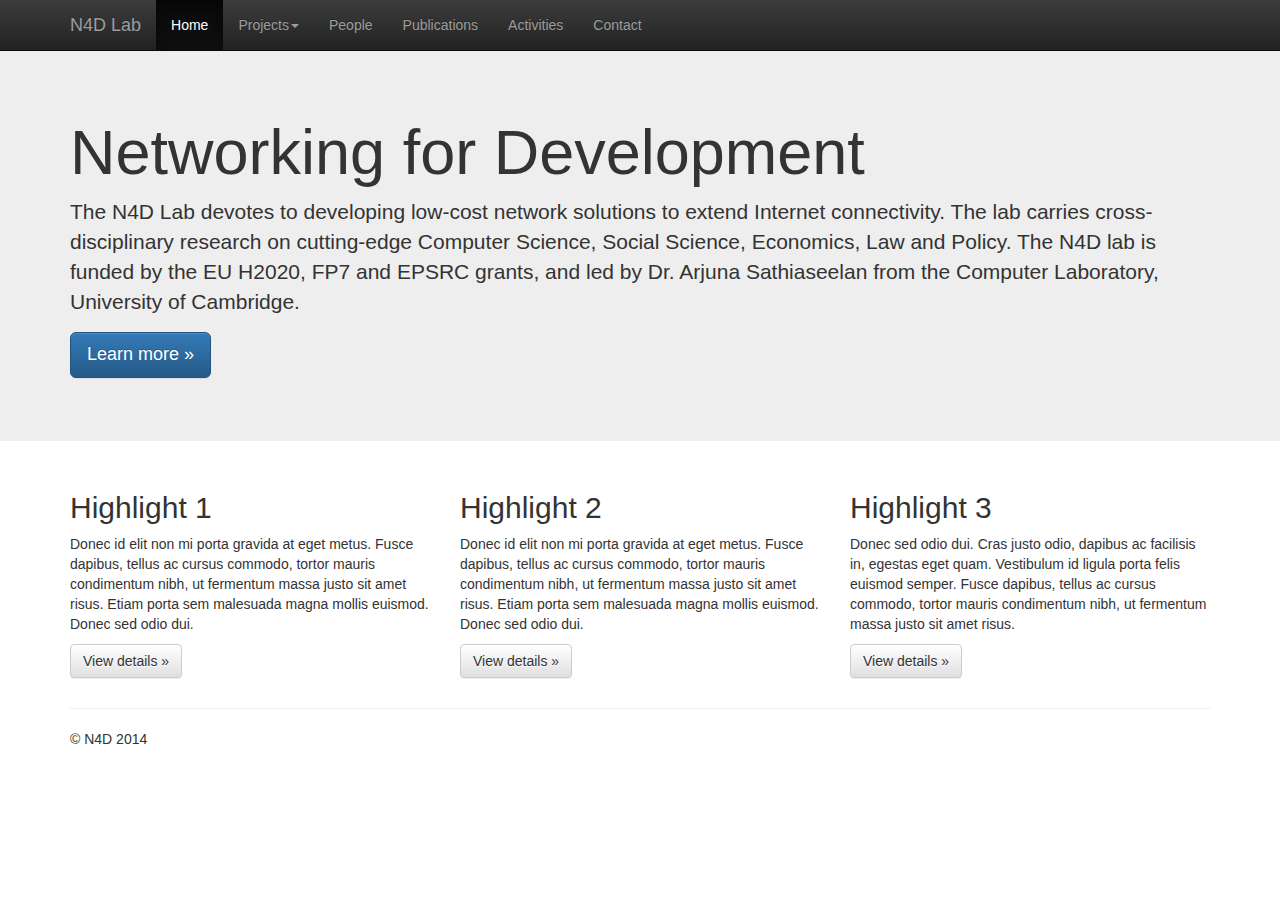
<file: index.html>
<!DOCTYPE html>
<!--[if lt IE 7]>      <html class="no-js lt-ie9 lt-ie8 lt-ie7"> <![endif]-->
<!--[if IE 7]>         <html class="no-js lt-ie9 lt-ie8"> <![endif]-->
<!--[if IE 8]>         <html class="no-js lt-ie9"> <![endif]-->
<!--[if gt IE 8]><!--> <html class="no-js"> <!--<![endif]-->
    <head>
        <meta charset="utf-8">
        <meta http-equiv="X-UA-Compatible" content="IE=edge,chrome=1">
        <title>N4D Lab</title>
        <meta name="description" content="">
        <meta name="viewport" content="width=device-width, initial-scale=1">

        <link rel="stylesheet" href="css/bootstrap.min.css">
        <style>
            body {
                padding-top: 50px;
                padding-bottom: 20px;
            }
        </style>
        <link rel="stylesheet" href="css/bootstrap-theme.min.css">
        <link rel="stylesheet" href="css/main.css">

        <script src="js/vendor/modernizr-2.6.2-respond-1.1.0.min.js"></script>
    </head>
    <body>
        <!--[if lt IE 7]>
            <p class="browsehappy">You are using an <strong>outdated</strong> browser. Please <a href="http://browsehappy.com/">upgrade your browser</a> to improve your experience.</p>
        <![endif]-->
    <nav class="navbar navbar-inverse navbar-fixed-top" role="navigation">
      <div class="container">
        <div class="navbar-header">
          <button type="button" class="navbar-toggle collapsed" data-toggle="collapse" data-target="#navbar" aria-expanded="false" aria-controls="navbar">
            <span class="sr-only">Toggle navigation</span>
            <span class="icon-bar"></span>
            <span class="icon-bar"></span>
            <span class="icon-bar"></span>
          </button>
          <a class="navbar-brand" href="index.html">N4D Lab</a>
        </div>

	<div id="navbar" class="navbar-collapse collapse">
          <ul class="nav navbar-nav">
            <li class="active"><a href="index.html">Home</a></li>
            <li class="dropdown">
              <a href="#" class="dropdown-toggle" data-toggle="dropdown" role="button" aria-expanded="false">Projects<span class="caret"></span></a>
              <ul class="dropdown-menu" role="menu">
                <li><a href="#">RIFE/UMobile (EU H2020)</a></li>
                <li><a href="#">COSMOS (EU FP7)</a></li>
		<li class="divider"></li>
		<li class="dropdown-header">Past Projects</li>
                <li><a href="http://publicaccesswifi.org/">PAWS: Public Access WiFi Service</a></li>
                <li><a href="http://www.cl.cam.ac.uk/~as2330/lcd/projects.html">New Satellite Access Methods</a></li>
              </ul>
            <li><a href="people.html">People</a></li>
            <li><a href="publications.html">Publications</a></li>
            <li><a href="">Activities</a></li>
            <li><a href="">Contact</a></li>
          </ul>
        </div><!--/.nav-collapse -->

      </div>
    </nav>

    <!-- Main jumbotron for a primary marketing message or call to action -->
    <div class="jumbotron">
      <div class="container">
        <h1>Networking for Development</h1>
        <p>The N4D Lab devotes to developing low-cost network solutions to extend Internet connectivity. The lab carries cross-disciplinary research on cutting-edge Computer Science, Social Science, Economics, Law and Policy. The N4D lab is funded by the EU H2020, FP7 and EPSRC grants, and led by Dr. Arjuna Sathiaseelan from the Computer Laboratory, University of Cambridge.</p>
        <p><a class="btn btn-primary btn-lg" href="about.html" role="button">Learn more &raquo;</a></p>
      </div>
    </div>

    <div class="container">
      <!-- Example row of columns -->
      <div class="row">
        <div class="col-md-4">
          <h2>Highlight 1</h2>
          <p>Donec id elit non mi porta gravida at eget metus. Fusce dapibus, tellus ac cursus commodo, tortor mauris condimentum nibh, ut fermentum massa justo sit amet risus. Etiam porta sem malesuada magna mollis euismod. Donec sed odio dui. </p>
          <p><a class="btn btn-default" href="#" role="button">View details &raquo;</a></p>
        </div>
        <div class="col-md-4">
          <h2>Highlight 2</h2>
          <p>Donec id elit non mi porta gravida at eget metus. Fusce dapibus, tellus ac cursus commodo, tortor mauris condimentum nibh, ut fermentum massa justo sit amet risus. Etiam porta sem malesuada magna mollis euismod. Donec sed odio dui. </p>
          <p><a class="btn btn-default" href="#" role="button">View details &raquo;</a></p>
       </div>
        <div class="col-md-4">
          <h2>Highlight 3</h2>
          <p>Donec sed odio dui. Cras justo odio, dapibus ac facilisis in, egestas eget quam. Vestibulum id ligula porta felis euismod semper. Fusce dapibus, tellus ac cursus commodo, tortor mauris condimentum nibh, ut fermentum massa justo sit amet risus.</p>
          <p><a class="btn btn-default" href="#" role="button">View details &raquo;</a></p>
        </div>
      </div>

      <hr>

      <footer>
        <p>&copy; N4D 2014</p>
      </footer>
    </div> <!-- /container -->        <script src="//ajax.googleapis.com/ajax/libs/jquery/1.11.1/jquery.min.js"></script>
        <script>window.jQuery || document.write('<script src="js/vendor/jquery-1.11.1.min.js"><\/script>')</script>

        <script src="js/vendor/bootstrap.min.js"></script>

        <script src="js/main.js"></script>

        <!-- Google Analytics: change UA-XXXXX-X to be your site's ID. -->
        <script>
            (function(b,o,i,l,e,r){b.GoogleAnalyticsObject=l;b[l]||(b[l]=
            function(){(b[l].q=b[l].q||[]).push(arguments)});b[l].l=+new Date;
            e=o.createElement(i);r=o.getElementsByTagName(i)[0];
            e.src='//www.google-analytics.com/analytics.js';
            r.parentNode.insertBefore(e,r)}(window,document,'script','ga'));
            ga('create','UA-XXXXX-X');ga('send','pageview');
        </script>
    </body>
</html>
</file>
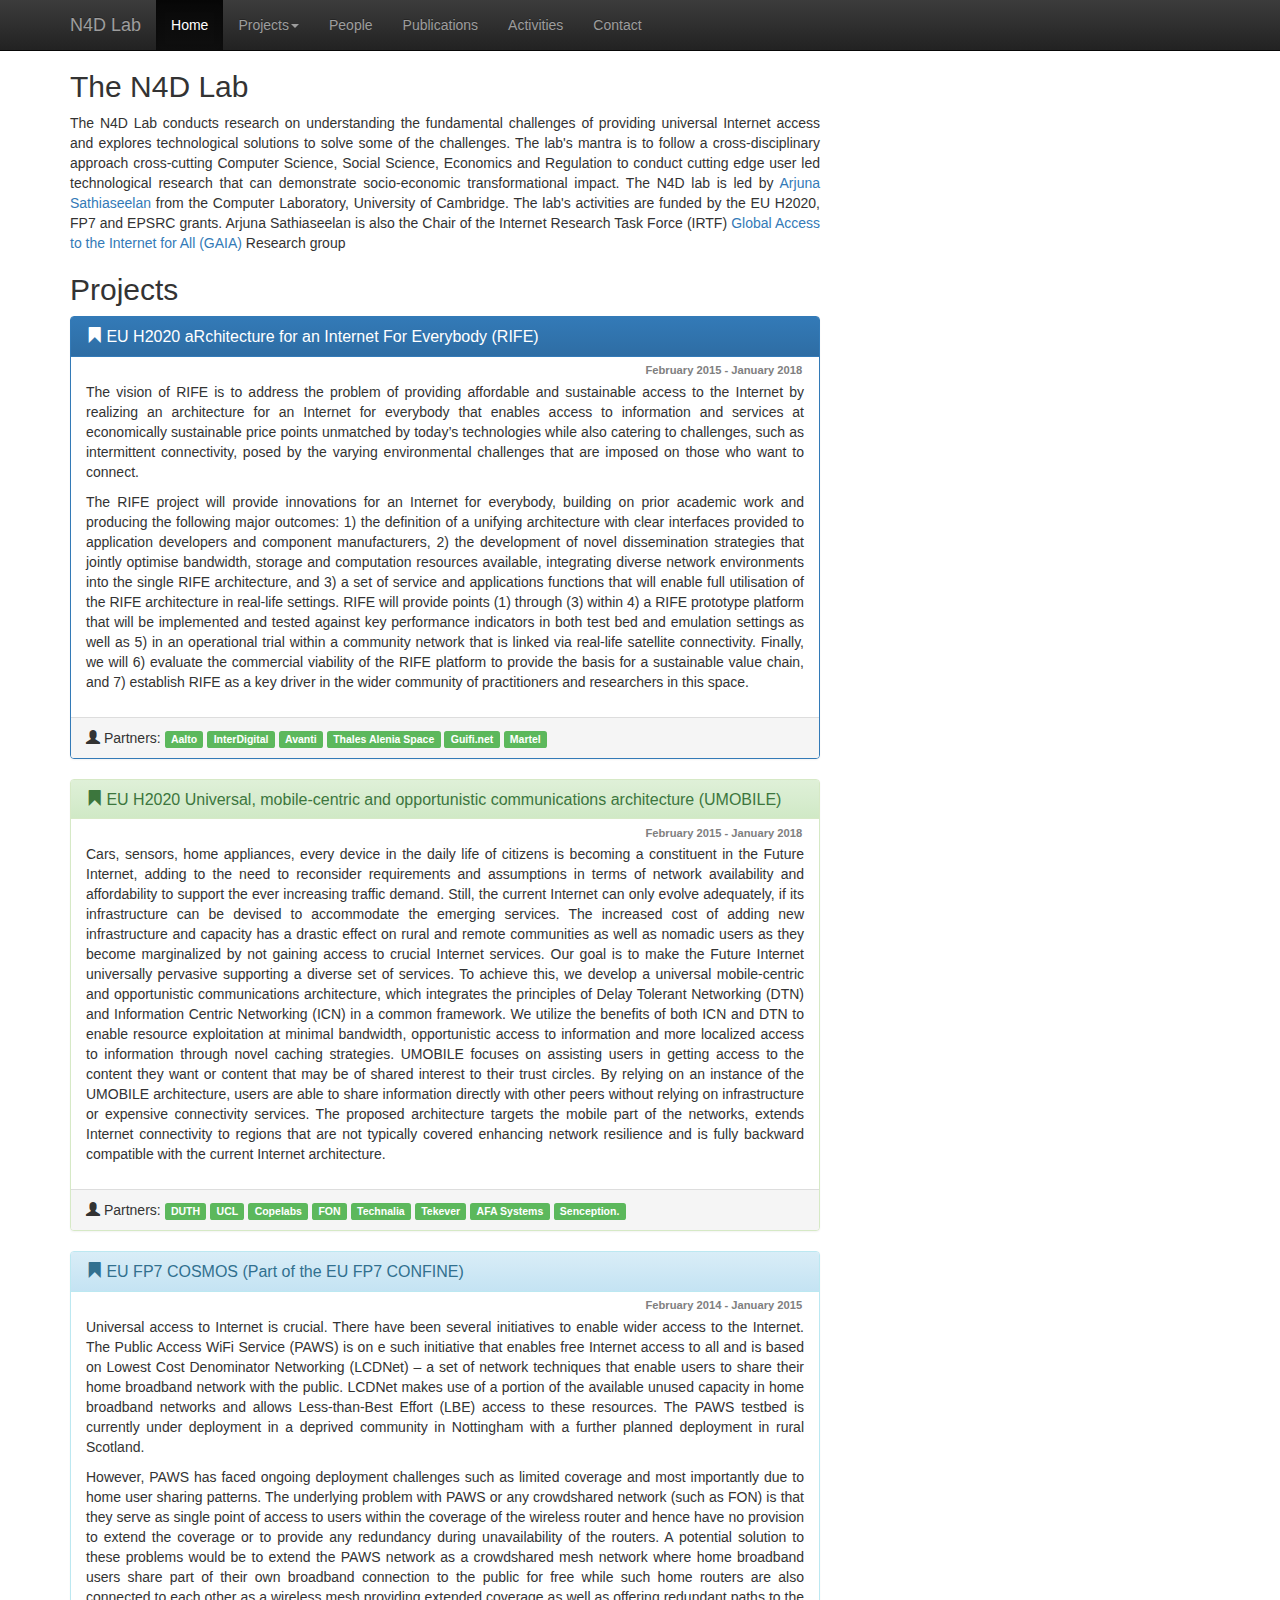
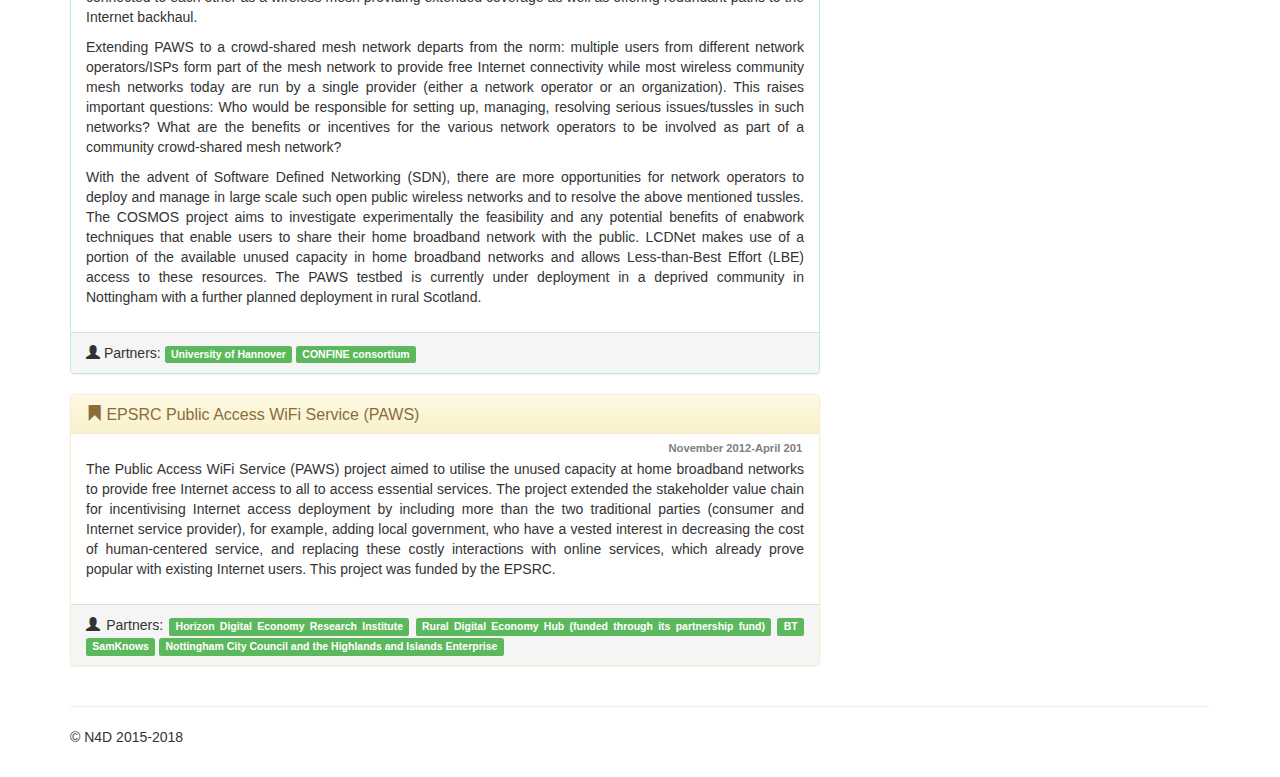
<file: about.html>
<!DOCTYPE html>
<!--[if lt IE 7]>      <html class="no-js lt-ie9 lt-ie8 lt-ie7"> <![endif]-->
<!--[if IE 7]>         <html class="no-js lt-ie9 lt-ie8"> <![endif]-->
<!--[if IE 8]>         <html class="no-js lt-ie9"> <![endif]-->
<!--[if gt IE 8]><!--> <html class="no-js"> <!--<![endif]-->
    <head>
        <meta charset="utf-8">
        <meta http-equiv="X-UA-Compatible" content="IE=edge,chrome=1">
        <title>About N4D</title>
        <meta name="description" content="">
        <meta name="viewport" content="width=device-width, initial-scale=1">

        <link rel="stylesheet" href="css/bootstrap.min.css">
        <style>
            body {
                padding-top: 50px;
                padding-bottom: 20px;
            }
        </style>
        <link rel="stylesheet" href="css/bootstrap-theme.min.css">
        <link rel="stylesheet" href="css/main.css">
	<link rel="stylesheet" href="css/docs.min.css">

        <script src="js/vendor/modernizr-2.6.2-respond-1.1.0.min.js"></script>
    </head>
    <body>
        <!--[if lt IE 7]>
            <p class="browsehappy">You are using an <strong>outdated</strong> browser. Please <a href="http://browsehappy.com/">upgrade your browser</a> to improve your experience.</p>
        <![endif]-->
    <nav class="navbar navbar-inverse navbar-fixed-top" role="navigation">
      <div class="container">
        <div class="navbar-header">
          <button type="button" class="navbar-toggle collapsed" data-toggle="collapse" data-target="#navbar" aria-expanded="false" aria-controls="navbar">
            <span class="sr-only">Toggle navigation</span>
            <span class="icon-bar"></span>
            <span class="icon-bar"></span>
            <span class="icon-bar"></span>
          </button>
          <a class="navbar-brand" href="index.html">N4D Lab</a>
        </div>

	<div id="navbar" class="navbar-collapse collapse">
          <ul class="nav navbar-nav">
            <li class="active"><a href="index.html">Home</a></li>
            <li class="dropdown">
              <a href="#" class="dropdown-toggle" data-toggle="dropdown" role="button" aria-expanded="false">Projects<span class="caret"></span></a>
              <ul class="dropdown-menu" role="menu">
                <li><a href="http://rife-project.eu/">EU H2020 RIFE</a></li>
                <li><a href="#">EU H2020 UMobile</a></li>
                <li><a href="http://wiki.confine-project.eu/experiments:opencall2#crowd-shared_mesh_network_for_universal_internet_service_cosmos_ucam_luh">EU FP7 COSMOS</a></li>
		<li class="divider"></li>
		<li class="dropdown-header">Past Projects</li>
                <li><a href="http://publicaccesswifi.org/">EPSRC Public Access WiFi Service (PAWS)</a></li>
              </ul>
            <li><a href="people.html">People</a></li>
            <li><a href="publications.html">Publications</a></li>
            <li><a href="activities.html">Activities</a></li>
            <li><a href="contact.html">Contact</a></li>
          </ul>
        </div><!--/.nav-collapse -->


      </div>
    </nav>

    <div class="container" align="justify">
      <!-- Example row of columns -->
      <div class="row">
        <div class="col-sm-8 blog-main">

          <div class="blog-post">
            <h2 class="blog-post-title">The N4D Lab</h2>
	    <p>The N4D Lab conducts research on understanding the fundamental challenges of providing universal Internet access and explores technological solutions to solve some of the challenges. The lab's mantra is to follow a cross-disciplinary approach cross-cutting Computer Science, Social Science, Economics and Regulation to conduct cutting edge user led technological research that can demonstrate socio-economic transformational impact. The N4D lab is led by <a href ="http://www.cl.cam.ac.uk/~as2330">Arjuna Sathiaseelan</a> from the Computer Laboratory, University of Cambridge. The lab's activities are funded by the EU H2020, FP7 and EPSRC grants. Arjuna Sathiaseelan is also the Chair of the Internet Research Task Force (IRTF) <a href="https://irtf.org/gaia">Global Access to the Internet for All (GAIA)</a> Research group</p>
	  </div><!-- /.blog-post -->


	  <h2>Projects</h2>

	  <div class="panel panel-primary">
	    <div class="panel-heading">
              <h3 class="panel-title">
		<span class="glyphicon glyphicon-bookmark" aria-hidden="true"></span>
		EU H2020 aRchitecture for an Internet For Everybody (RIFE)
	      </h3>
	    </div>
	    <p><span class="panel-date2">February 2015 - January 2018</span></p>
	    <div class="panel-body">
              <p> The vision of RIFE is to address the problem of providing affordable and sustainable access to the Internet by realizing an architecture for an Internet for everybody that enables access to information and services at economically sustainable price points unmatched by today’s technologies while also catering to challenges, such as intermittent connectivity, posed by the varying environmental challenges that are imposed on those who want to connect. </p>
	      <p> The RIFE project will provide innovations for an Internet for everybody, building on prior academic work and producing the following major outcomes: 1) the definition of a unifying architecture with clear interfaces provided to application developers and component manufacturers, 2) the development of novel dissemination strategies that jointly optimise bandwidth, storage and computation resources available, integrating diverse network environments into the single RIFE architecture, and 3) a set of service and applications functions that will enable full utilisation of the RIFE architecture in real-life settings. RIFE will provide points (1) through (3) within 4) a RIFE prototype platform that will be implemented and tested against key performance indicators in both test bed and emulation settings as well as 5) in an operational trial within a community network that is linked via real-life satellite connectivity. Finally, we will 6) evaluate the commercial viability of the RIFE platform to provide the basis for a sustainable value chain, and 7) establish RIFE as a key driver in the wider community of practitioners and researchers in this space. </p>  
	    </div>
	    <div class="panel-footer">
	      <span class="glyphicon glyphicon-user" aria-hidden="true"></span> Partners: <span class="label label-success">Aalto</span> <span class="label label-success">InterDigital</span> <span class="label label-success">Avanti</span> <span class="label label-success">Thales Alenia Space</span> <span class="label label-success">Guifi.net</span> <span class="label label-success">Martel</span>
	    </div>
	  </div>



	  <div class="panel panel-success">
	    <div class="panel-heading">
              <h3 class="panel-title">
		<span class="glyphicon glyphicon-bookmark" aria-hidden="true"></span>
		EU H2020 Universal, mobile-centric and opportunistic communications architecture (UMOBILE)
	      </h3>
	    </div>
	    <p><span class="panel-date2">February 2015 - January 2018</span></p>
	    <div class="panel-body">
	      <p>Cars, sensors, home appliances, every device in the daily life of citizens is becoming a constituent in the Future Internet, adding to the need to reconsider requirements and assumptions in terms of network availability and affordability to support the ever increasing traffic demand. Still, the current Internet can only evolve adequately, if its infrastructure can be devised to accommodate the emerging services. The increased cost of adding new infrastructure and capacity has a drastic effect on rural and remote communities as well as nomadic users as they become marginalized by not gaining access to crucial Internet services. Our goal is to make the Future Internet universally pervasive supporting a diverse set of services. To achieve this, we develop a universal mobile-centric and opportunistic communications architecture, which integrates the principles of Delay Tolerant Networking (DTN) and Information Centric Networking (ICN) in a common framework. We utilize the benefits of both ICN and DTN to enable resource exploitation at minimal bandwidth, opportunistic access to information and more localized access to information through novel caching strategies. UMOBILE focuses on assisting users in getting access to the content they want or content that may be of shared interest to their trust circles. By relying on an instance of the UMOBILE architecture, users are able to share information directly with other peers without relying on infrastructure or expensive connectivity services. The proposed architecture targets the mobile part of the networks, extends Internet connectivity to regions that are not typically covered enhancing network resilience and is fully backward compatible with the current Internet architecture.</p>
	    </div>
	    <div class="panel-footer">
	      <span class="glyphicon glyphicon-user" aria-hidden="true"></span> Partners: <span class="label label-success">DUTH</span> <span class="label label-success">UCL</span> <span class="label label-success">Copelabs</span> <span class="label label-success">FON</span> <span class="label label-success">Technalia</span> <span class="label label-success">Tekever</span> <span class="label label-success">AFA Systems</span> <span class="label label-success">Senception.</span>
	    </div>
	  </div>



	  <div class="panel panel-info">
	    <div class="panel-heading">
              <h3 class="panel-title">
		<span class="glyphicon glyphicon-bookmark" aria-hidden="true"></span>
		EU FP7 COSMOS (Part of the EU FP7 CONFINE)
	      </h3>
	    </div>
	    <p><span class="panel-date2">February 2014 - January 2015</span></p>
	    <div class="panel-body">
	      <p>Universal access to Internet is crucial. There have been several initiatives to enable wider access to the Internet. The Public Access WiFi Service (PAWS) is on e such initiative that enables free Internet access to all and is based on Lowest Cost Denominator Networking (LCDNet) – a set of network techniques that enable users to share their home broadband network with the public. LCDNet makes use of a portion of the available unused capacity in home broadband networks and allows Less-than-Best Effort (LBE) access to these resources. The PAWS testbed is currently under deployment in a deprived community in Nottingham with a further planned deployment in rural Scotland.</p>
	      <p>However, PAWS has faced ongoing deployment challenges such as limited coverage and most importantly due to home user sharing patterns. The underlying problem with PAWS or any crowdshared network (such as FON) is that they serve as single point of access to users within the coverage of the wireless router and hence have no provision to extend the coverage or to provide any redundancy during unavailability of the routers. A potential solution to these problems would be to extend the PAWS network as a crowdshared mesh network where home broadband users share part of their own broadband connection to the public for free while such home routers are also connected to each other as a wireless mesh providing extended coverage as well as offering redundant paths to the Internet backhaul.</p>
	      <p>Extending PAWS to a crowd-shared mesh network departs from the norm: multiple users from different network operators/ISPs form part of the mesh network to provide free Internet connectivity while most wireless community mesh networks today are run by a single provider (either a network operator or an organization). This raises important questions: Who would be responsible for setting up, managing, resolving serious issues/tussles in such networks? What are the benefits or incentives for the various network operators to be involved as part of a community crowd-shared mesh network? </p>
	      <p>With the advent of Software Defined Networking (SDN), there are more opportunities for network operators to deploy and manage in large scale such open public wireless networks and to resolve the above mentioned tussles. The COSMOS project aims to investigate experimentally the feasibility and any potential benefits of enabwork techniques that enable users to share their home broadband network with the public. LCDNet makes use of a portion of the available unused capacity in home broadband networks and allows Less-than-Best Effort (LBE) access to these resources. The PAWS testbed is currently under deployment in a deprived community in Nottingham with a further planned deployment in rural Scotland.</p>
	    </div>
	    <div class="panel-footer">
	      <span class="glyphicon glyphicon-user" aria-hidden="true"></span> Partners: <span class="label label-success">University of Hannover</span> <span class="label label-success">CONFINE consortium</span>
	    </div>
	  </div>



	  <div class="panel panel-warning">
	    <div class="panel-heading">
              <h3 class="panel-title">
		<span class="glyphicon glyphicon-bookmark" aria-hidden="true"></span>
		EPSRC Public Access WiFi Service (PAWS)
	      </h3>
	    </div>
	    <p><span class="panel-date2">November 2012-April 201</span></p>
	    <div class="panel-body">
	      <p>The Public Access WiFi Service (PAWS) project aimed to utilise the unused capacity at home broadband networks to provide free Internet access to all to access essential services. The project extended the stakeholder value chain for incentivising Internet access deployment by including more than the two traditional parties (consumer and Internet service provider), for example, adding local government, who have a vested interest in decreasing the cost of human-centered service, and replacing these costly interactions with online services, which already prove popular with existing Internet users. This project was funded by the EPSRC.</p>
	    </div>
	    <div class="panel-footer">
	      <span class="glyphicon glyphicon-user" aria-hidden="true"></span> Partners: <span class="label label-success">Horizon Digital Economy Research Institute</span> <span class="label label-success">Rural Digital Economy Hub (funded through its partnership fund)</span> <span class="label label-success">BT</span> <span class="label label-success">SamKnows</span> <span class="label label-success">Nottingham City Council and the Highlands and Islands Enterprise</span> 
	    </div>
	  </div>


        </div><!-- /.blog-main -->

      </div><!-- /.row -->

      <hr>

      <footer>
        <p>&copy; N4D 2015-2018</p>
      </footer>
    </div> <!-- /container -->        <script src="//ajax.googleapis.com/ajax/libs/jquery/1.11.1/jquery.min.js"></script>
        <script>window.jQuery || document.write('<script src="js/vendor/jquery-1.11.1.min.js"><\/script>')</script>

        <script src="js/vendor/bootstrap.min.js"></script>

        <script src="js/main.js"></script>

        <!-- Google Analytics: change UA-XXXXX-X to be your site's ID. -->
        <script>
            (function(b,o,i,l,e,r){b.GoogleAnalyticsObject=l;b[l]||(b[l]=
            function(){(b[l].q=b[l].q||[]).push(arguments)});b[l].l=+new Date;
            e=o.createElement(i);r=o.getElementsByTagName(i)[0];
            e.src='//www.google-analytics.com/analytics.js';
            r.parentNode.insertBefore(e,r)}(window,document,'script','ga'));
            ga('create','UA-XXXXX-X');ga('send','pageview');
        </script>
    </body>
</html>
</file>
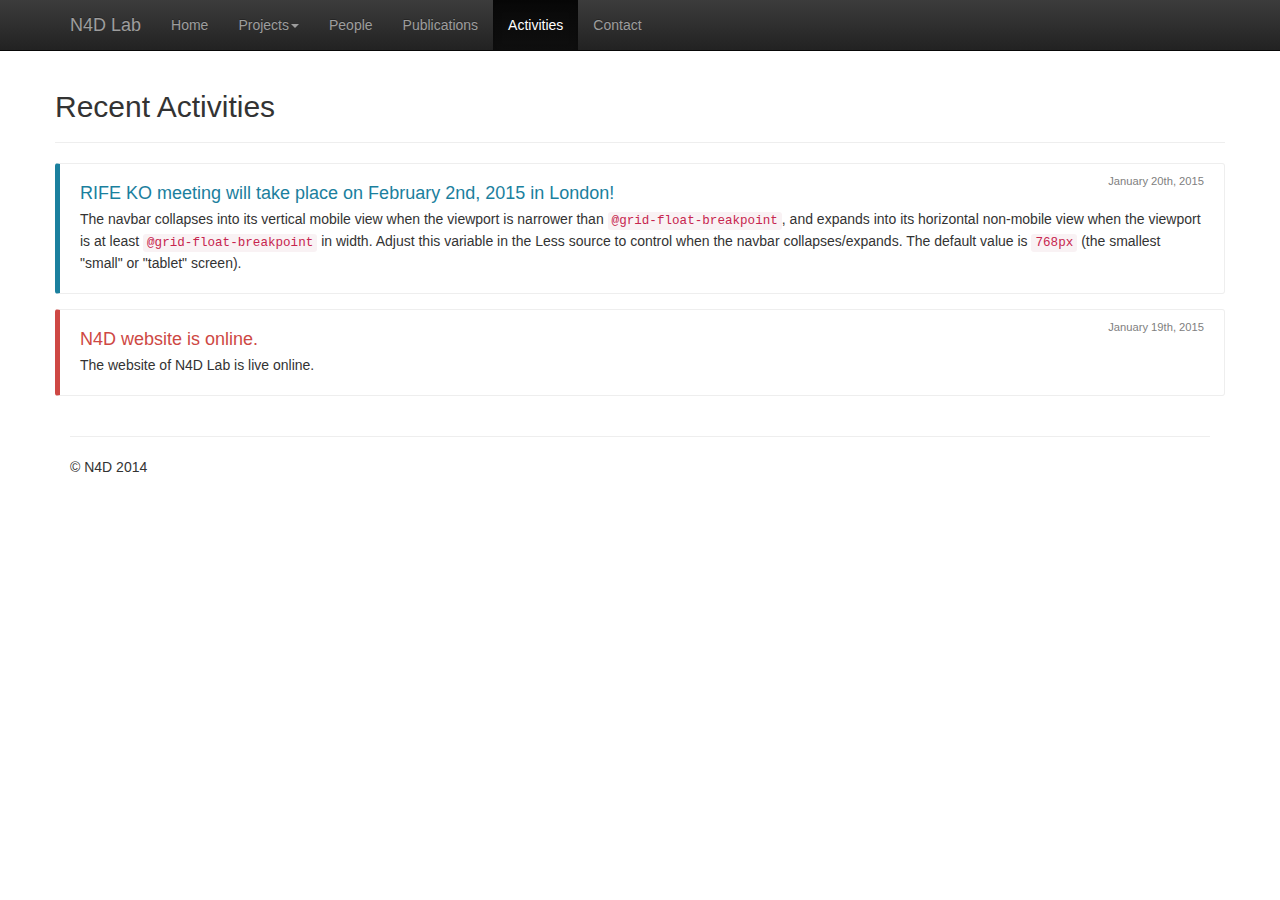
<file: activities.html>
<!DOCTYPE html>
<!--[if lt IE 7]>      <html class="no-js lt-ie9 lt-ie8 lt-ie7"> <![endif]-->
<!--[if IE 7]>         <html class="no-js lt-ie9 lt-ie8"> <![endif]-->
<!--[if IE 8]>         <html class="no-js lt-ie9"> <![endif]-->
<!--[if gt IE 8]><!--> <html class="no-js"> <!--<![endif]-->
    <head>
        <meta charset="utf-8">
        <meta http-equiv="X-UA-Compatible" content="IE=edge,chrome=1">
        <title>Activities</title>
        <meta name="description" content="">
        <meta name="viewport" content="width=device-width, initial-scale=1">

        <link rel="stylesheet" href="css/bootstrap.min.css">
        <style>
            body {
                padding-top: 50px;
                padding-bottom: 20px;
            }
        </style>
        <link rel="stylesheet" href="css/bootstrap-theme.min.css">
        <link rel="stylesheet" href="css/main.css">
	<link rel="stylesheet" href="css/docs.min.css">

        <script src="js/vendor/modernizr-2.6.2-respond-1.1.0.min.js"></script>
    </head>
    <body>
        <!--[if lt IE 7]>
            <p class="browsehappy">You are using an <strong>outdated</strong> browser. Please <a href="http://browsehappy.com/">upgrade your browser</a> to improve your experience.</p>
        <![endif]-->
    <nav class="navbar navbar-inverse navbar-fixed-top" role="navigation">
      <div class="container">
        <div class="navbar-header">
          <button type="button" class="navbar-toggle collapsed" data-toggle="collapse" data-target="#navbar" aria-expanded="false" aria-controls="navbar">
            <span class="sr-only">Toggle navigation</span>
            <span class="icon-bar"></span>
            <span class="icon-bar"></span>
            <span class="icon-bar"></span>
          </button>
          <a class="navbar-brand" href="index.html">N4D Lab</a>
        </div>

	<div id="navbar" class="navbar-collapse collapse">
          <ul class="nav navbar-nav">
            <li><a href="index.html">Home</a></li>
            <li class="dropdown">
              <a href="#" class="dropdown-toggle" data-toggle="dropdown" role="button" aria-expanded="false">Projects<span class="caret"></span></a>
              <ul class="dropdown-menu" role="menu">
                <li><a href="#">RIFE/UMobile (EU H2020)</a></li>
                <li><a href="#">COSMOS (EU FP7)</a></li>
		<li class="divider"></li>
		<li class="dropdown-header">Past Projects</li>
                <li><a href="http://publicaccesswifi.org/">PAWS: Public Access WiFi Service</a></li>
                <li><a href="http://www.cl.cam.ac.uk/~as2330/lcd/projects.html">New Satellite Access Methods</a></li>
              </ul>
            <li><a href="people.html">People</a></li>
            <li><a href="publications.html">Publications</a></li>
            <li class="active"><a href="">Activities</a></li>
            <li><a href="contact.html">Contact</a></li>
          </ul>
        </div><!--/.nav-collapse -->

      </div>
    </nav>

    <div class="container">
      <!-- Example row of columns -->
      <div class="row">


	<div class="page-header">
          <h2>Recent Activities</h2>
	</div>	

	<div class="bs-docs-section">

	  <div class="bs-callout bs-callout-info" id="callout-navbar-breakpoint">
	    <div class="panel-date">January 20th, 2015</div>
	    <h4>RIFE KO meeting will take place on February 2nd, 2015 in London!</h4>
	    <p>The navbar collapses into its vertical mobile view when the viewport is narrower than <code>@grid-float-breakpoint</code>, and expands into its horizontal non-mobile view when the viewport is at least <code>@grid-float-breakpoint</code> in width. Adjust this variable in the Less source to control when the navbar collapses/expands. The default value is <code>768px</code> (the smallest "small" or "tablet" screen).</p>
	  </div>


	  <div class="bs-callout bs-callout-danger" id="callout-navbar-breakpoint">
	    <div class="panel-date">January 19th, 2015</div>
	    <h4>N4D website is online.</h4>
	    <p>The website of N4D Lab is live online.</p>
	  </div>

	</div>
      </div><!-- /.row -->

      <hr>

      <footer>
        <p>&copy; N4D 2014</p>
      </footer>
    </div> <!-- /container -->        <script src="//ajax.googleapis.com/ajax/libs/jquery/1.11.1/jquery.min.js"></script>
        <script>window.jQuery || document.write('<script src="js/vendor/jquery-1.11.1.min.js"><\/script>')</script>

        <script src="js/vendor/bootstrap.min.js"></script>

        <script src="js/main.js"></script>

        <!-- Google Analytics: change UA-XXXXX-X to be your site's ID. -->
        <script>
            (function(b,o,i,l,e,r){b.GoogleAnalyticsObject=l;b[l]||(b[l]=
            function(){(b[l].q=b[l].q||[]).push(arguments)});b[l].l=+new Date;
            e=o.createElement(i);r=o.getElementsByTagName(i)[0];
            e.src='//www.google-analytics.com/analytics.js';
            r.parentNode.insertBefore(e,r)}(window,document,'script','ga'));
            ga('create','UA-XXXXX-X');ga('send','pageview');
        </script>
    </body>
</html>
</file>
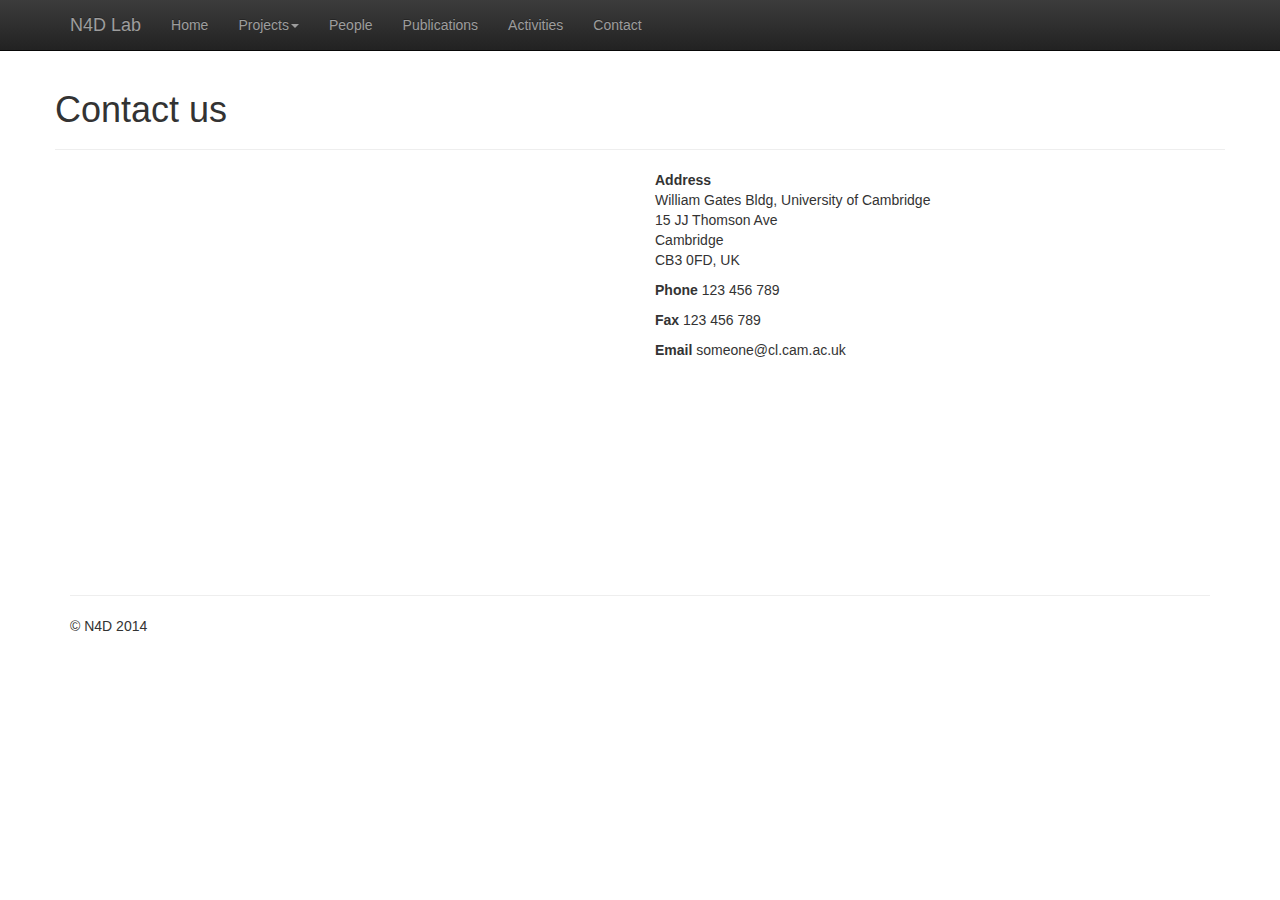
<file: contact.html>
<!DOCTYPE html>
<!--[if lt IE 7]>      <html class="no-js lt-ie9 lt-ie8 lt-ie7"> <![endif]-->
<!--[if IE 7]>         <html class="no-js lt-ie9 lt-ie8"> <![endif]-->
<!--[if IE 8]>         <html class="no-js lt-ie9"> <![endif]-->
<!--[if gt IE 8]><!--> <html class="no-js"> <!--<![endif]-->
    <head>
        <meta charset="utf-8">
        <meta http-equiv="X-UA-Compatible" content="IE=edge,chrome=1">
        <title>Contact us</title>
        <meta name="description" content="">
        <meta name="viewport" content="width=device-width, initial-scale=1">

        <link rel="stylesheet" href="css/bootstrap.min.css">
        <style>
            body {
                padding-top: 50px;
                padding-bottom: 20px;
            }
        </style>
        <link rel="stylesheet" href="css/bootstrap-theme.min.css">
        <link rel="stylesheet" href="css/main.css">
	<link rel="stylesheet" href="css/docs.min.css">

        <script src="js/vendor/modernizr-2.6.2-respond-1.1.0.min.js"></script>
    </head>
    <body>
        <!--[if lt IE 7]>
            <p class="browsehappy">You are using an <strong>outdated</strong> browser. Please <a href="http://browsehappy.com/">upgrade your browser</a> to improve your experience.</p>
        <![endif]-->
    <nav class="navbar navbar-inverse navbar-fixed-top" role="navigation">
      <div class="container">
        <div class="navbar-header">
          <button type="button" class="navbar-toggle collapsed" data-toggle="collapse" data-target="#navbar" aria-expanded="false" aria-controls="navbar">
            <span class="sr-only">Toggle navigation</span>
            <span class="icon-bar"></span>
            <span class="icon-bar"></span>
            <span class="icon-bar"></span>
          </button>
          <a class="navbar-brand" href="index.html">N4D Lab</a>
        </div>

	<div id="navbar" class="navbar-collapse collapse">
          <ul class="nav navbar-nav">
            <li><a href="index.html">Home</a></li>
            <li class="dropdown">
              <a href="#" class="dropdown-toggle" data-toggle="dropdown" role="button" aria-expanded="false">Projects<span class="caret"></span></a>
              <ul class="dropdown-menu" role="menu">
                <li><a href="#">RIFE/UMobile (EU H2020)</a></li>
                <li><a href="#">COSMOS (EU FP7)</a></li>
		<li class="divider"></li>
		<li class="dropdown-header">Past Projects</li>
                <li><a href="http://publicaccesswifi.org/">PAWS: Public Access WiFi Service</a></li>
                <li><a href="http://www.cl.cam.ac.uk/~as2330/lcd/projects.html">New Satellite Access Methods</a></li>
              </ul>
            <li><a href="people.html">People</a></li>
            <li><a href="publications.html">Publications</a></li>
            <li><a href="activities.html">Activities</a></li>
            <li><a href="">Contact</a></li>
          </ul>
        </div><!--/.nav-collapse -->

      </div>
    </nav>

    <div class="container">
      <!-- Example row of columns -->
      <div class="row">

      <div class="page-header">
        <h1>Contact us</h1>
      </div>


	<div class="col-xs-6">
	  <iframe src="https://www.google.com/maps/embed?pb=!1m14!1m8!1m3!1d2444.7884937045515!2d0.09173199999999997!3d52.21089099999999!3m2!1i1024!2i768!4f13.1!3m3!1m2!1s0x47d8774a3fdc414b%3A0xe98fb897497ce850!2sWilliam+Gates+Bldg%2C+University+of+Cambridge%2C+15+JJ+Thomson+Ave%2C+Cambridge+CB3+0FD%2C+UK!5e0!3m2!1sen!2sfi!4v1421884726085" width="500" height="400" frameborder="0" style="border:0"></iframe>
	</div>


	<div class="col-xs-6">
	  <div class="blog-post">

	    <p>
	      <b>Address</b> <br/>
	      William Gates Bldg, University of Cambridge<br/>
	      15 JJ Thomson Ave<br/>
	      Cambridge<br/>
	      CB3 0FD, UK<br/>
	    </p>

	    <p>
	      <b>Phone</b>
	      123 456 789
	    </p>

	    <p>
	      <b>Fax</b>
	      123 456 789
	    </p>

	    <p>
	      <b>Email</b>
	      someone@cl.cam.ac.uk
	    </p>

	  </div>
	</div>


      </div><!-- /.row -->

      <hr>

      <footer>
        <p>&copy; N4D 2014</p>
      </footer>
    </div> <!-- /container -->        <script src="//ajax.googleapis.com/ajax/libs/jquery/1.11.1/jquery.min.js"></script>
        <script>window.jQuery || document.write('<script src="js/vendor/jquery-1.11.1.min.js"><\/script>')</script>

        <script src="js/vendor/bootstrap.min.js"></script>

        <script src="js/main.js"></script>

        <!-- Google Analytics: change UA-XXXXX-X to be your site's ID. -->
        <script>
            (function(b,o,i,l,e,r){b.GoogleAnalyticsObject=l;b[l]||(b[l]=
            function(){(b[l].q=b[l].q||[]).push(arguments)});b[l].l=+new Date;
            e=o.createElement(i);r=o.getElementsByTagName(i)[0];
            e.src='//www.google-analytics.com/analytics.js';
            r.parentNode.insertBefore(e,r)}(window,document,'script','ga'));
            ga('create','UA-XXXXX-X');ga('send','pageview');
        </script>
    </body>
</html>
</file>
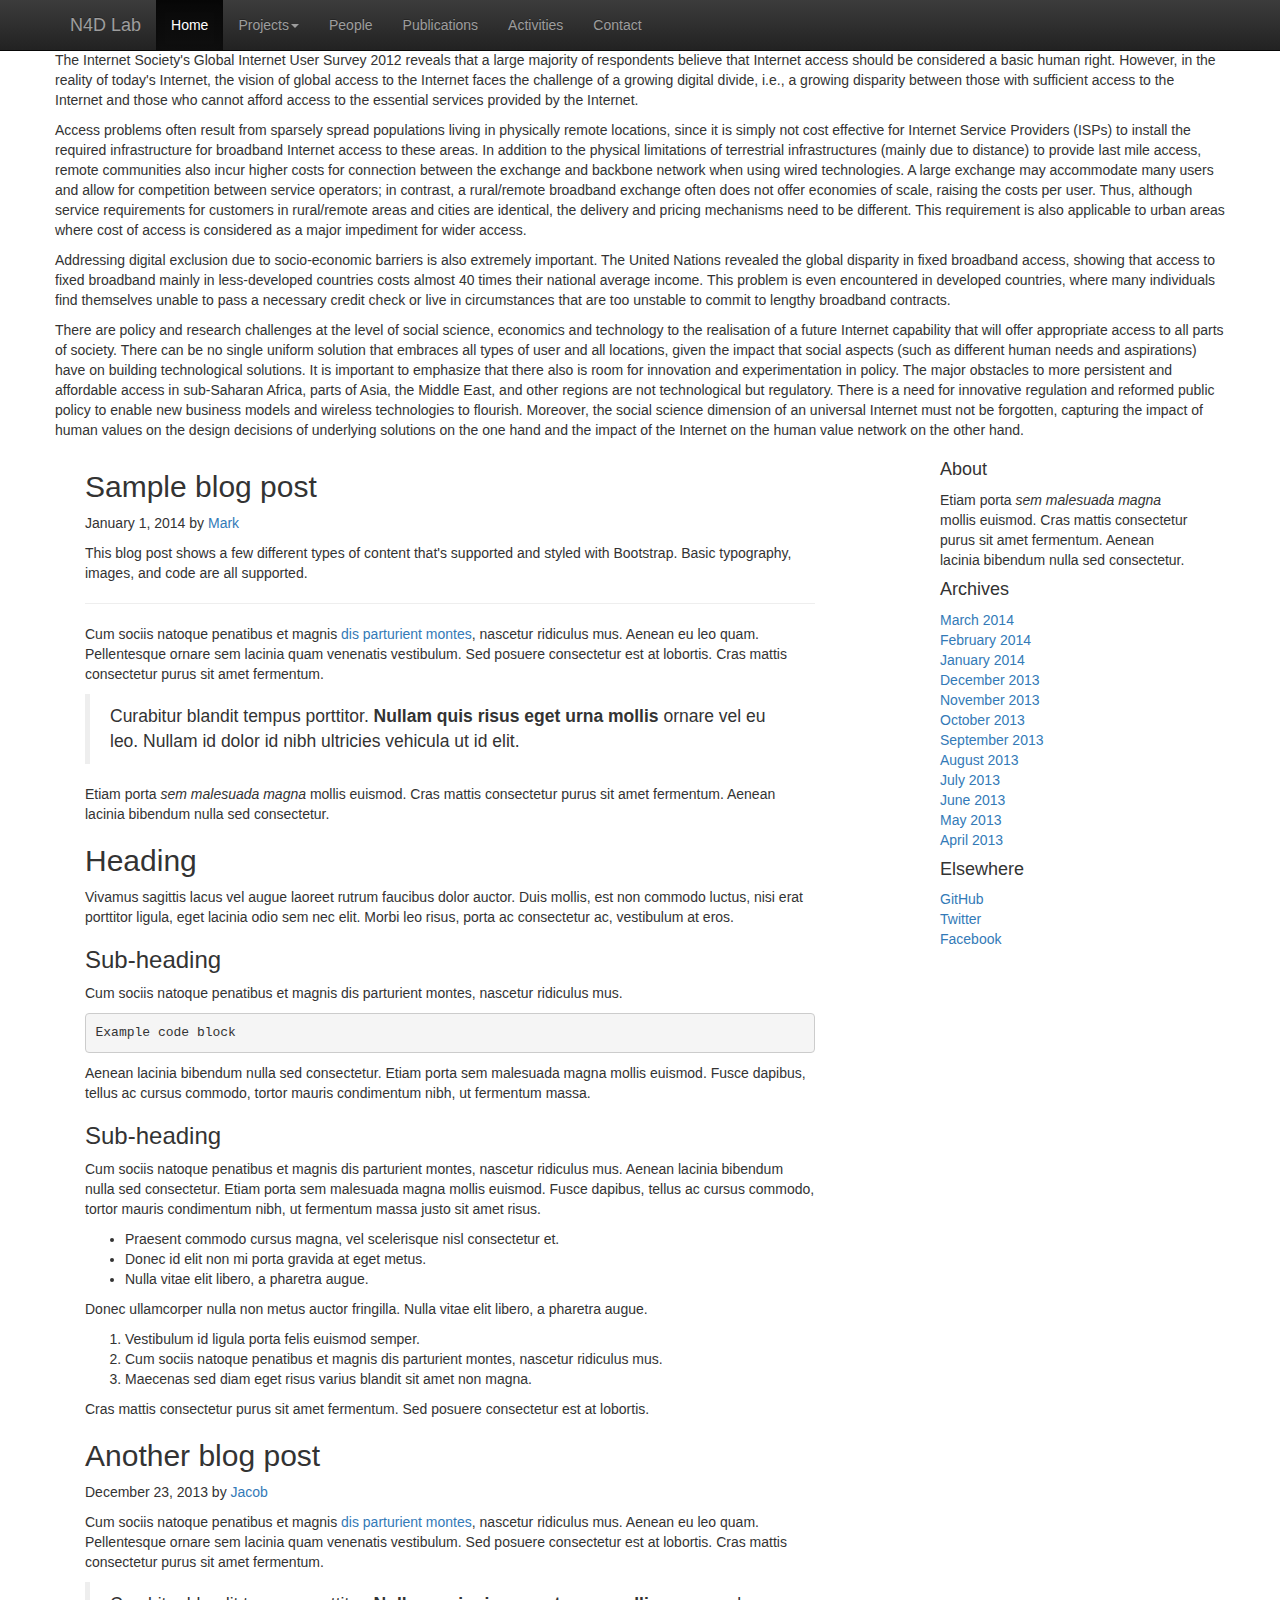
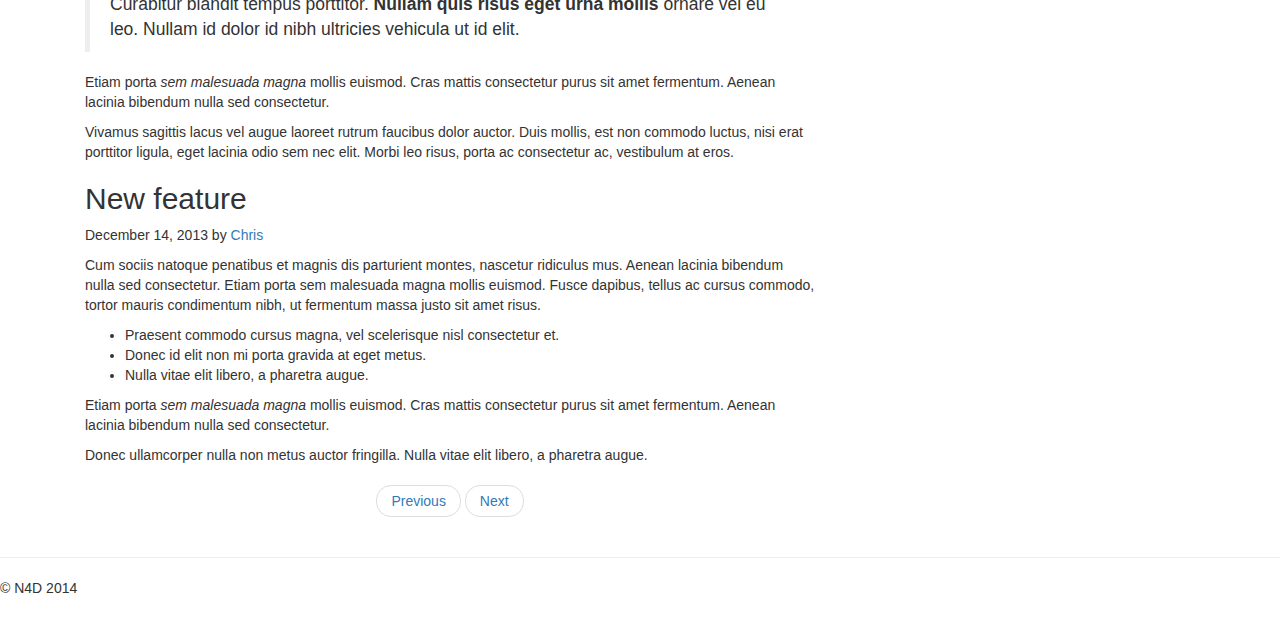
<file: example.html>
<!DOCTYPE html>
<!--[if lt IE 7]>      <html class="no-js lt-ie9 lt-ie8 lt-ie7"> <![endif]-->
<!--[if IE 7]>         <html class="no-js lt-ie9 lt-ie8"> <![endif]-->
<!--[if IE 8]>         <html class="no-js lt-ie9"> <![endif]-->
<!--[if gt IE 8]><!--> <html class="no-js"> <!--<![endif]-->
    <head>
        <meta charset="utf-8">
        <meta http-equiv="X-UA-Compatible" content="IE=edge,chrome=1">
        <title></title>
        <meta name="description" content="">
        <meta name="viewport" content="width=device-width, initial-scale=1">

        <link rel="stylesheet" href="css/bootstrap.min.css">
        <style>
            body {
                padding-top: 50px;
                padding-bottom: 20px;
            }
        </style>
        <link rel="stylesheet" href="css/bootstrap-theme.min.css">
        <link rel="stylesheet" href="css/main.css">

        <script src="js/vendor/modernizr-2.6.2-respond-1.1.0.min.js"></script>
    </head>
    <body>
        <!--[if lt IE 7]>
            <p class="browsehappy">You are using an <strong>outdated</strong> browser. Please <a href="http://browsehappy.com/">upgrade your browser</a> to improve your experience.</p>
        <![endif]-->
    <nav class="navbar navbar-inverse navbar-fixed-top" role="navigation">
      <div class="container">
        <div class="navbar-header">
          <button type="button" class="navbar-toggle collapsed" data-toggle="collapse" data-target="#navbar" aria-expanded="false" aria-controls="navbar">
            <span class="sr-only">Toggle navigation</span>
            <span class="icon-bar"></span>
            <span class="icon-bar"></span>
            <span class="icon-bar"></span>
          </button>
          <a class="navbar-brand" href="index.html">N4D Lab</a>
        </div>

	<div id="navbar" class="navbar-collapse collapse">
          <ul class="nav navbar-nav">
            <li class="active"><a href="index.html">Home</a></li>
            <li class="dropdown">
              <a href="#" class="dropdown-toggle" data-toggle="dropdown" role="button" aria-expanded="false">Projects<span class="caret"></span></a>
              <ul class="dropdown-menu" role="menu">
                <li><a href="#">RIFE/UMobile (EU H2020)</a></li>
                <li><a href="#">COSMOS (EU FP7)</a></li>
		<li class="divider"></li>
		<li class="dropdown-header">Past Projects</li>
                <li><a href="#">PAWS: Public Access WiFi Service</a></li>
                <li><a href="#">New Satellite Access Methods</a></li>
              </ul>
            <li><a href="">People</a></li>
            <li><a href="">Publications</a></li>
            <li><a href="">Activities</a></li>
            <li><a href="">Contact</a></li>
          </ul>
        </div><!--/.nav-collapse -->

      </div>
    </nav>

    <div class="container">
      <!-- Example row of columns -->
      <div class="row">
<p>The Internet Society's Global Internet User Survey 2012 reveals that a large majority of respondents believe that Internet access should be considered a basic human right. However, in the reality of today's Internet, the vision of global access to the Internet faces the challenge of a growing digital divide, i.e., a growing disparity between those with sufficient access to the Internet and those who cannot afford access to the essential services provided by the Internet.</p>

<p>Access problems often result from sparsely spread populations living in physically remote locations, since it is simply not cost effective for Internet Service Providers (ISPs) to install the required infrastructure for broadband Internet access to these areas. In addition to the physical limitations of terrestrial infrastructures (mainly due to distance) to provide last mile access, remote communities also incur higher costs for connection between the exchange and backbone network when using wired technologies. A large exchange may accommodate many users and allow for competition between service operators; in contrast, a rural/remote broadband exchange often does not offer economies of scale, raising the costs per user. Thus, although service requirements for customers in rural/remote areas and cities are identical, the delivery and pricing mechanisms need to be different. This requirement is also applicable to urban areas where cost of access is considered as a major impediment for wider access.<p>

<p>Addressing digital exclusion due to socio-economic barriers is also extremely important. The United Nations revealed the global disparity in fixed broadband access, showing that access to fixed broadband mainly in less-developed countries costs almost 40 times their national average income. This problem is even encountered in developed countries, where many individuals find themselves unable to pass a necessary credit check or live in circumstances that are too unstable to commit to lengthy broadband contracts.</p>

<p>There are policy and research challenges at the level of social science, economics and technology to the realisation of a future Internet capability that will offer appropriate access to all parts of society. There can be no single uniform solution that embraces all types of user and all locations, given the impact that social aspects (such as different human needs and aspirations) have on building technological solutions. It is important to emphasize that there also is room for innovation and experimentation in policy. The major obstacles to more persistent and affordable access in sub-Saharan Africa, parts of Asia, the Middle East, and other regions are not technological but regulatory. There is a need for innovative regulation and reformed public policy to enable new business models and wireless technologies to flourish. Moreover, the social science dimension of an universal Internet must not be forgotten, capturing the impact of human values on the design decisions of underlying solutions on the one hand and the impact of the Internet on the human value network on the other hand.</p>
      </div>

        <div class="col-sm-8 blog-main">

          <div class="blog-post">
            <h2 class="blog-post-title">Sample blog post</h2>
            <p class="blog-post-meta">January 1, 2014 by <a href="#">Mark</a></p>

            <p>This blog post shows a few different types of content that's supported and styled with Bootstrap. Basic typography, images, and code are all supported.</p>
            <hr>
            <p>Cum sociis natoque penatibus et magnis <a href="#">dis parturient montes</a>, nascetur ridiculus mus. Aenean eu leo quam. Pellentesque ornare sem lacinia quam venenatis vestibulum. Sed posuere consectetur est at lobortis. Cras mattis consectetur purus sit amet fermentum.</p>
            <blockquote>
              <p>Curabitur blandit tempus porttitor. <strong>Nullam quis risus eget urna mollis</strong> ornare vel eu leo. Nullam id dolor id nibh ultricies vehicula ut id elit.</p>
            </blockquote>
            <p>Etiam porta <em>sem malesuada magna</em> mollis euismod. Cras mattis consectetur purus sit amet fermentum. Aenean lacinia bibendum nulla sed consectetur.</p>
            <h2>Heading</h2>
            <p>Vivamus sagittis lacus vel augue laoreet rutrum faucibus dolor auctor. Duis mollis, est non commodo luctus, nisi erat porttitor ligula, eget lacinia odio sem nec elit. Morbi leo risus, porta ac consectetur ac, vestibulum at eros.</p>
            <h3>Sub-heading</h3>
            <p>Cum sociis natoque penatibus et magnis dis parturient montes, nascetur ridiculus mus.</p>
            <pre><code>Example code block</code></pre>
            <p>Aenean lacinia bibendum nulla sed consectetur. Etiam porta sem malesuada magna mollis euismod. Fusce dapibus, tellus ac cursus commodo, tortor mauris condimentum nibh, ut fermentum massa.</p>
            <h3>Sub-heading</h3>
            <p>Cum sociis natoque penatibus et magnis dis parturient montes, nascetur ridiculus mus. Aenean lacinia bibendum nulla sed consectetur. Etiam porta sem malesuada magna mollis euismod. Fusce dapibus, tellus ac cursus commodo, tortor mauris condimentum nibh, ut fermentum massa justo sit amet risus.</p>
            <ul>
              <li>Praesent commodo cursus magna, vel scelerisque nisl consectetur et.</li>
              <li>Donec id elit non mi porta gravida at eget metus.</li>
              <li>Nulla vitae elit libero, a pharetra augue.</li>
            </ul>
            <p>Donec ullamcorper nulla non metus auctor fringilla. Nulla vitae elit libero, a pharetra augue.</p>
            <ol>
              <li>Vestibulum id ligula porta felis euismod semper.</li>
              <li>Cum sociis natoque penatibus et magnis dis parturient montes, nascetur ridiculus mus.</li>
              <li>Maecenas sed diam eget risus varius blandit sit amet non magna.</li>
            </ol>
            <p>Cras mattis consectetur purus sit amet fermentum. Sed posuere consectetur est at lobortis.</p>
          </div><!-- /.blog-post -->

          <div class="blog-post">
            <h2 class="blog-post-title">Another blog post</h2>
            <p class="blog-post-meta">December 23, 2013 by <a href="#">Jacob</a></p>

            <p>Cum sociis natoque penatibus et magnis <a href="#">dis parturient montes</a>, nascetur ridiculus mus. Aenean eu leo quam. Pellentesque ornare sem lacinia quam venenatis vestibulum. Sed posuere consectetur est at lobortis. Cras mattis consectetur purus sit amet fermentum.</p>
            <blockquote>
              <p>Curabitur blandit tempus porttitor. <strong>Nullam quis risus eget urna mollis</strong> ornare vel eu leo. Nullam id dolor id nibh ultricies vehicula ut id elit.</p>
            </blockquote>
            <p>Etiam porta <em>sem malesuada magna</em> mollis euismod. Cras mattis consectetur purus sit amet fermentum. Aenean lacinia bibendum nulla sed consectetur.</p>
            <p>Vivamus sagittis lacus vel augue laoreet rutrum faucibus dolor auctor. Duis mollis, est non commodo luctus, nisi erat porttitor ligula, eget lacinia odio sem nec elit. Morbi leo risus, porta ac consectetur ac, vestibulum at eros.</p>
          </div><!-- /.blog-post -->

          <div class="blog-post">
            <h2 class="blog-post-title">New feature</h2>
            <p class="blog-post-meta">December 14, 2013 by <a href="#">Chris</a></p>

            <p>Cum sociis natoque penatibus et magnis dis parturient montes, nascetur ridiculus mus. Aenean lacinia bibendum nulla sed consectetur. Etiam porta sem malesuada magna mollis euismod. Fusce dapibus, tellus ac cursus commodo, tortor mauris condimentum nibh, ut fermentum massa justo sit amet risus.</p>
            <ul>
              <li>Praesent commodo cursus magna, vel scelerisque nisl consectetur et.</li>
              <li>Donec id elit non mi porta gravida at eget metus.</li>
              <li>Nulla vitae elit libero, a pharetra augue.</li>
            </ul>
            <p>Etiam porta <em>sem malesuada magna</em> mollis euismod. Cras mattis consectetur purus sit amet fermentum. Aenean lacinia bibendum nulla sed consectetur.</p>
            <p>Donec ullamcorper nulla non metus auctor fringilla. Nulla vitae elit libero, a pharetra augue.</p>
          </div><!-- /.blog-post -->

          <nav>
            <ul class="pager">
              <li><a href="#">Previous</a></li>
              <li><a href="#">Next</a></li>
            </ul>
          </nav>

        </div><!-- /.blog-main -->

        <div class="col-sm-3 col-sm-offset-1 blog-sidebar">
          <div class="sidebar-module sidebar-module-inset">
            <h4>About</h4>
            <p>Etiam porta <em>sem malesuada magna</em> mollis euismod. Cras mattis consectetur purus sit amet fermentum. Aenean lacinia bibendum nulla sed consectetur.</p>
          </div>
          <div class="sidebar-module">
            <h4>Archives</h4>
            <ol class="list-unstyled">
              <li><a href="#">March 2014</a></li>
              <li><a href="#">February 2014</a></li>
              <li><a href="#">January 2014</a></li>
              <li><a href="#">December 2013</a></li>
              <li><a href="#">November 2013</a></li>
              <li><a href="#">October 2013</a></li>
              <li><a href="#">September 2013</a></li>
              <li><a href="#">August 2013</a></li>
              <li><a href="#">July 2013</a></li>
              <li><a href="#">June 2013</a></li>
              <li><a href="#">May 2013</a></li>
              <li><a href="#">April 2013</a></li>
            </ol>
          </div>
          <div class="sidebar-module">
            <h4>Elsewhere</h4>
            <ol class="list-unstyled">
              <li><a href="#">GitHub</a></li>
              <li><a href="#">Twitter</a></li>
              <li><a href="#">Facebook</a></li>
            </ol>
          </div>
        </div><!-- /.blog-sidebar -->

      </div><!-- /.row -->

      <hr>

      <footer>
        <p>&copy; N4D 2014</p>
      </footer>
    </div> <!-- /container -->        <script src="//ajax.googleapis.com/ajax/libs/jquery/1.11.1/jquery.min.js"></script>
        <script>window.jQuery || document.write('<script src="js/vendor/jquery-1.11.1.min.js"><\/script>')</script>

        <script src="js/vendor/bootstrap.min.js"></script>

        <script src="js/main.js"></script>

        <!-- Google Analytics: change UA-XXXXX-X to be your site's ID. -->
        <script>
            (function(b,o,i,l,e,r){b.GoogleAnalyticsObject=l;b[l]||(b[l]=
            function(){(b[l].q=b[l].q||[]).push(arguments)});b[l].l=+new Date;
            e=o.createElement(i);r=o.getElementsByTagName(i)[0];
            e.src='//www.google-analytics.com/analytics.js';
            r.parentNode.insertBefore(e,r)}(window,document,'script','ga'));
            ga('create','UA-XXXXX-X');ga('send','pageview');
        </script>
    </body>
</html>
</file>
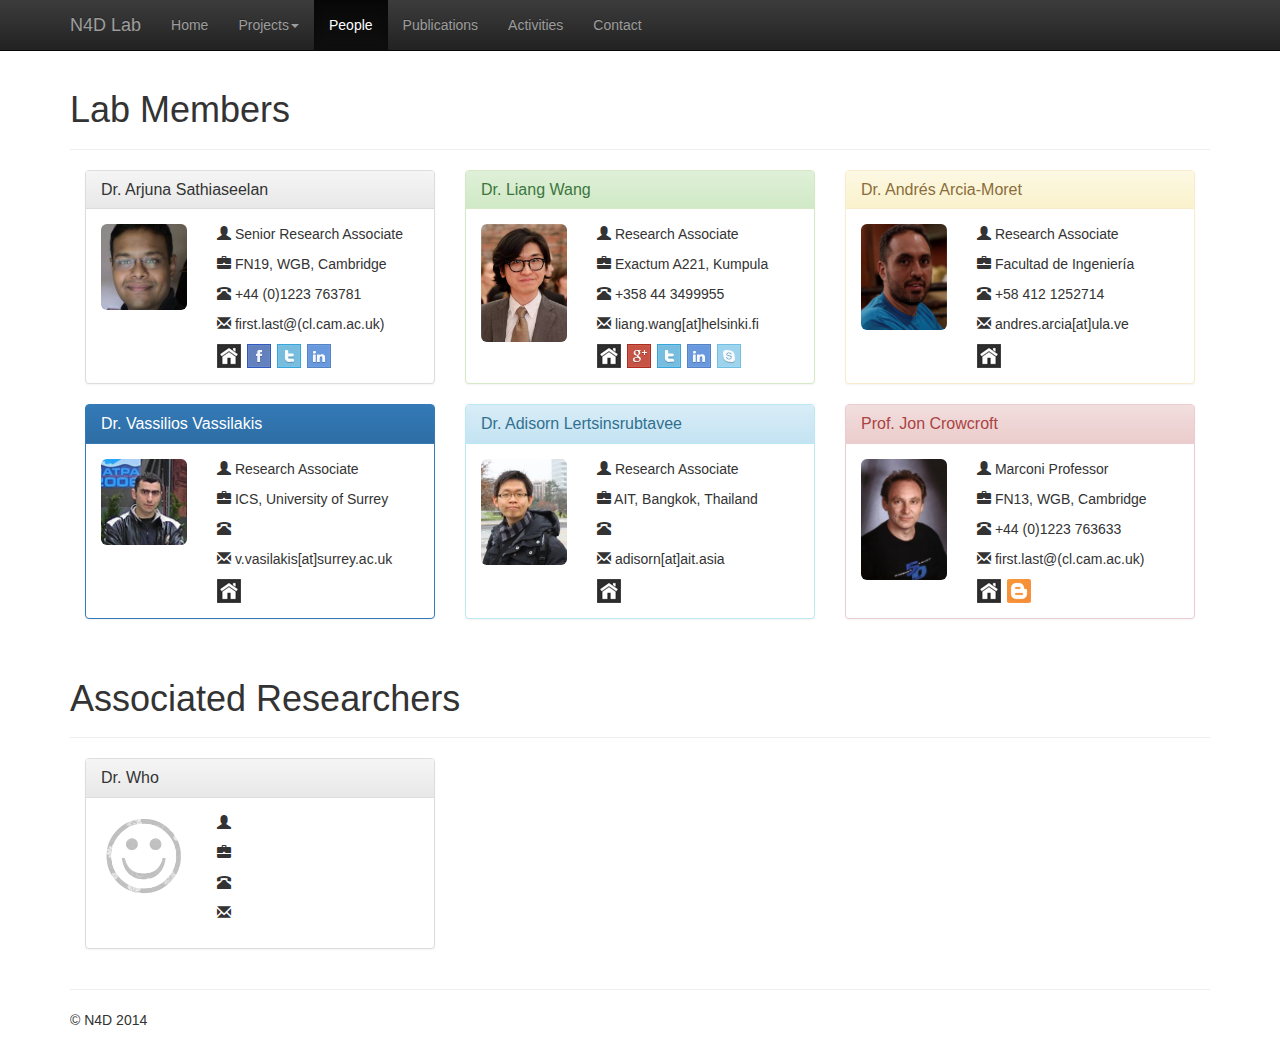
<file: people.html>
<!DOCTYPE html>
<!--[if lt IE 7]>      <html class="no-js lt-ie9 lt-ie8 lt-ie7"> <![endif]-->
<!--[if IE 7]>         <html class="no-js lt-ie9 lt-ie8"> <![endif]-->
<!--[if IE 8]>         <html class="no-js lt-ie9"> <![endif]-->
<!--[if gt IE 8]><!--> <html class="no-js"> <!--<![endif]-->
    <head>
        <meta charset="utf-8">
        <meta http-equiv="X-UA-Compatible" content="IE=edge,chrome=1">
        <title>People</title>
        <meta name="description" content="">
        <meta name="viewport" content="width=device-width, initial-scale=1">

        <link rel="stylesheet" href="css/bootstrap.min.css">
        <style>
            body {
                padding-top: 50px;
                padding-bottom: 20px;
            }
        </style>
        <link rel="stylesheet" href="css/bootstrap-theme.min.css">
        <link rel="stylesheet" href="css/main.css">
	<link rel="stylesheet" href="css/docs.min.css">

        <script src="js/vendor/modernizr-2.6.2-respond-1.1.0.min.js"></script>
    </head>
    <body>
        <!--[if lt IE 7]>
            <p class="browsehappy">You are using an <strong>outdated</strong> browser. Please <a href="http://browsehappy.com/">upgrade your browser</a> to improve your experience.</p>
        <![endif]-->
    <nav class="navbar navbar-inverse navbar-fixed-top" role="navigation">
      <div class="container">
        <div class="navbar-header">
          <button type="button" class="navbar-toggle collapsed" data-toggle="collapse" data-target="#navbar" aria-expanded="false" aria-controls="navbar">
            <span class="sr-only">Toggle navigation</span>
            <span class="icon-bar"></span>
            <span class="icon-bar"></span>
            <span class="icon-bar"></span>
          </button>
          <a class="navbar-brand" href="index.html">N4D Lab</a>
        </div>

	<div id="navbar" class="navbar-collapse collapse">
          <ul class="nav navbar-nav">
            <li><a href="index.html">Home</a></li>
            <li class="dropdown">
              <a href="#" class="dropdown-toggle" data-toggle="dropdown" role="button" aria-expanded="false">Projects<span class="caret"></span></a>
              <ul class="dropdown-menu" role="menu">
                <li><a href="#">RIFE/UMobile (EU H2020)</a></li>
                <li><a href="#">COSMOS (EU FP7)</a></li>
		<li class="divider"></li>
		<li class="dropdown-header">Past Projects</li>
                <li><a href="http://publicaccesswifi.org/">PAWS: Public Access WiFi Service</a></li>
                <li><a href="http://www.cl.cam.ac.uk/~as2330/lcd/projects.html">New Satellite Access Methods</a></li>
              </ul>
            <li class="active"><a href="people.html">People</a></li>
            <li><a href="publications.html">Publications</a></li>
            <li><a href="activities.html">Activities</a></li>
            <li><a href="contact.html">Contact</a></li>
          </ul>
        </div><!--/.nav-collapse -->

      </div>
    </nav>

    <!-- Main jumbotron for a primary marketing message or call to action -->

    <div class="container">
      <!-- Example row of columns -->

      <div class="page-header">
        <h1>Lab Members</h1>
      </div>


      <div class="col-sm-4">

        <div class="panel panel-default">
          <div class="panel-heading">
            <h3 class="panel-title">Dr. Arjuna Sathiaseelan</h3>
          </div>
          <div class="panel-body">
	    <div class="row"><!-- personal info start -->
	      <div class="col-md-4"><img src="img/arjuna.jpeg" class="img-rounded person_info" alt="Arjuna"></div>
	      <div class="col-md-8">
		<p> <span class="glyphicon glyphicon-user" aria-hidden="true"></span> Senior Research Associate</p>
		<p> <span class="glyphicon glyphicon-briefcase" aria-hidden="true"></span> FN19, WGB, Cambridge</p>
		<p> <span class="glyphicon glyphicon-phone-alt" aria-hidden="true"></span> +44 (0)1223 763781</p>
		<p> <span class="glyphicon glyphicon-envelope" aria-hidden="true"></span> first.last@(cl.cam.ac.uk)</p>
		<p> 
		  <a class="social_btn homepage_btn" href="http://www.cl.cam.ac.uk/~as2330/"></a>
		  <a class="social_btn facebook_btn" href="http://www.facebook.com/arjuna.sathiaseelan"></a>
		  <a class="social_btn twitter_btn" href="https://twitter.com/asathiaseelan"></a>
		  <a class="social_btn linkedin_btn" href="https://www.linkedin.com/pub/arjuna-sathiaseelan/16/836/5"></a>
		</p>
	      </div>
	    </div><!-- personal info end -->
          </div>
        </div>
	
        <div class="panel panel-primary">
          <div class="panel-heading">
            <h3 class="panel-title"> Dr. Vassilios Vassilakis </h3>
          </div>
          <div class="panel-body">
	    <div class="row"><!-- personal info start -->
	      <div class="col-md-4"><img src="img/vassili.jpg" class="img-rounded person_info" alt="vassili"></div>
	      <div class="col-md-8">
		<p> <span class="glyphicon glyphicon-user" aria-hidden="true"></span> Research Associate </p>
		<p> <span class="glyphicon glyphicon-briefcase" aria-hidden="true"></span> ICS, University of Surrey </p>
		<p> <span class="glyphicon glyphicon-phone-alt" aria-hidden="true"></span>  </p>
		<p> <span class="glyphicon glyphicon-envelope" aria-hidden="true"></span> v.vasilakis[at]surrey.ac.uk </p>
		<p>
		  <a class="social_btn homepage_btn" href=""></a>
		</p>
	      </div>
	    </div><!-- personal info end -->
          </div>
        </div>
	
      </div><!-- /.col-sm-4 -->
      

      <div class="col-sm-4">
	
        <div class="panel panel-success">
          <div class="panel-heading">
            <h3 class="panel-title">Dr. Liang Wang</h3>
          </div>
          <div class="panel-body">
	    <div class="row"><!-- personal info start -->
	      <div class="col-md-4"><img src="img/liang.jpeg" class="img-rounded person_info" alt="Liang Wang"></div>
	      <div class="col-md-8">
		<p> <span class="glyphicon glyphicon-user" aria-hidden="true"></span> Research Associate</p>
		<p> <span class="glyphicon glyphicon-briefcase" aria-hidden="true"></span> Exactum A221, Kumpula</p>
		<p> <span class="glyphicon glyphicon-phone-alt" aria-hidden="true"></span> +358 44 3499955</p>
		<p> <span class="glyphicon glyphicon-envelope" aria-hidden="true"></span> liang.wang[at]helsinki.fi</p>
		<p> 
		  <a class="social_btn homepage_btn" href="http://cs.helsinki.fi/liang.wang"></a>
		  <a class="social_btn gplus_btn" href="https://www.google.com/+RyanLiang"></a>
		  <a class="social_btn twitter_btn" href="https://twitter.com/ryan_liang"></a>
		  <a class="social_btn linkedin_btn" href="http://fi.linkedin.com/in/liangsuomi"></a>
		  <a class="social_btn skype_btn" href="skype:ryanrhymes?chat"></a>
		</p>
	      </div>
	    </div><!-- personal info end -->
          </div>
        </div>

        <div class="panel panel-info">
          <div class="panel-heading">
            <h3 class="panel-title">Dr. Adisorn Lertsinsrubtavee</h3>
          </div>
          <div class="panel-body">
	    <div class="row"><!-- personal info start -->
	      <div class="col-md-4"><img src="img/andisorn.jpg" class="img-rounded person_info" alt="andisorn"></div>
	      <div class="col-md-8">
		<p> <span class="glyphicon glyphicon-user" aria-hidden="true"></span> Research Associate </p>
		<p> <span class="glyphicon glyphicon-briefcase" aria-hidden="true"></span> AIT, Bangkok, Thailand </p>
		<p> <span class="glyphicon glyphicon-phone-alt" aria-hidden="true"></span> </p>
		<p> <span class="glyphicon glyphicon-envelope" aria-hidden="true"></span> adisorn[at]ait.asia </p>
		<p>
		  <a class="social_btn homepage_btn" href=""></a>
		</p>
	      </div>
	    </div><!-- personal info end -->
          </div>
        </div>

      </div><!-- /.col-sm-4 -->


      <div class="col-sm-4">

        <div class="panel panel-warning">
          <div class="panel-heading">
            <h3 class="panel-title">Dr. Andrés Arcia-Moret</h3>
          </div>
          <div class="panel-body">
	    <div class="row"><!-- personal info start -->
	      <div class="col-md-4"><img src="img/andres.jpg" class="img-rounded person_info" alt="Andres"></div>
	      <div class="col-md-8">
		<p> <span class="glyphicon glyphicon-user" aria-hidden="true"></span> Research Associate </p>
		<p> <span class="glyphicon glyphicon-briefcase" aria-hidden="true"></span> Facultad de Ingeniería </p>
		<p> <span class="glyphicon glyphicon-phone-alt" aria-hidden="true"></span> +58 412 1252714 </p>
		<p> <span class="glyphicon glyphicon-envelope" aria-hidden="true"></span> andres.arcia[at]ula.ve </p>
		<p>
		  <a class="social_btn homepage_btn" href=""></a>
		</p>
	      </div>
	    </div><!-- personal info end -->
          </div>
        </div>

        <div class="panel panel-danger">
          <div class="panel-heading">
            <h3 class="panel-title">Prof. Jon Crowcroft</h3>
          </div>
          <div class="panel-body">
	    <div class="row"><!-- personal info start -->
	      <div class="col-md-4"><img src="img/jon.gif" class="img-rounded person_info" alt="Jon"></div>
	      <div class="col-md-8">
		<p> <span class="glyphicon glyphicon-user" aria-hidden="true"></span>  Marconi Professor </p>
		<p> <span class="glyphicon glyphicon-briefcase" aria-hidden="true"></span> FN13, WGB, Cambridge</p>
		<p> <span class="glyphicon glyphicon-phone-alt" aria-hidden="true"></span> +44 (0)1223 763633 </p>
		<p> <span class="glyphicon glyphicon-envelope" aria-hidden="true"></span> first.last@(cl.cam.ac.uk) </p>
		<p>
		  <a class="social_btn homepage_btn" href="http://www.cl.cam.ac.uk/~jac22/"></a>
		  <a class="social_btn blogger_btn" href="http://fishcalledbush.blogspot.fi/"></a>
		</p>
	      </div>
	    </div><!-- personal info end -->
          </div>
        </div>
        
      </div>

      <!-- old trick -->
      <div style="clear:both"></div>



      <div class="page-header">
        <h1>Associated Researchers</h1>
      </div>

      <div class="col-sm-4">

        <div class="panel panel-default">
          <div class="panel-heading">
            <h3 class="panel-title">Dr. Who</h3>
          </div>
          <div class="panel-body">
	    <div class="row"><!-- personal info start -->
	      <div class="col-md-4"><img src="img/who.png" class="img-rounded person_info" alt="dr.who"></div>
	      <div class="col-md-8">
		<p> <span class="glyphicon glyphicon-user" aria-hidden="true"></span> </p>
		<p> <span class="glyphicon glyphicon-briefcase" aria-hidden="true"></span> </p>
		<p> <span class="glyphicon glyphicon-phone-alt" aria-hidden="true"></span> </p>
		<p> <span class="glyphicon glyphicon-envelope" aria-hidden="true"></span> </p>
	      </div>
	    </div><!-- personal info end -->
          </div>
        </div>
	
      </div><!-- /.col-sm-4 -->

      <!-- old trick -->
      <div style="clear:both"></div>

      <hr>


      <footer>
        <p>&copy; N4D 2014</p>
      </footer>
    </div> <!-- /container -->        <script src="//ajax.googleapis.com/ajax/libs/jquery/1.11.1/jquery.min.js"></script>
        <script>window.jQuery || document.write('<script src="js/vendor/jquery-1.11.1.min.js"><\/script>')</script>

        <script src="js/vendor/bootstrap.min.js"></script>

        <script src="js/main.js"></script>

        <!-- Google Analytics: change UA-XXXXX-X to be your site's ID. -->
        <script>
            (function(b,o,i,l,e,r){b.GoogleAnalyticsObject=l;b[l]||(b[l]=
            function(){(b[l].q=b[l].q||[]).push(arguments)});b[l].l=+new Date;
            e=o.createElement(i);r=o.getElementsByTagName(i)[0];
            e.src='//www.google-analytics.com/analytics.js';
            r.parentNode.insertBefore(e,r)}(window,document,'script','ga'));
            ga('create','UA-XXXXX-X');ga('send','pageview');
        </script>
    </body>
</html>
</file>
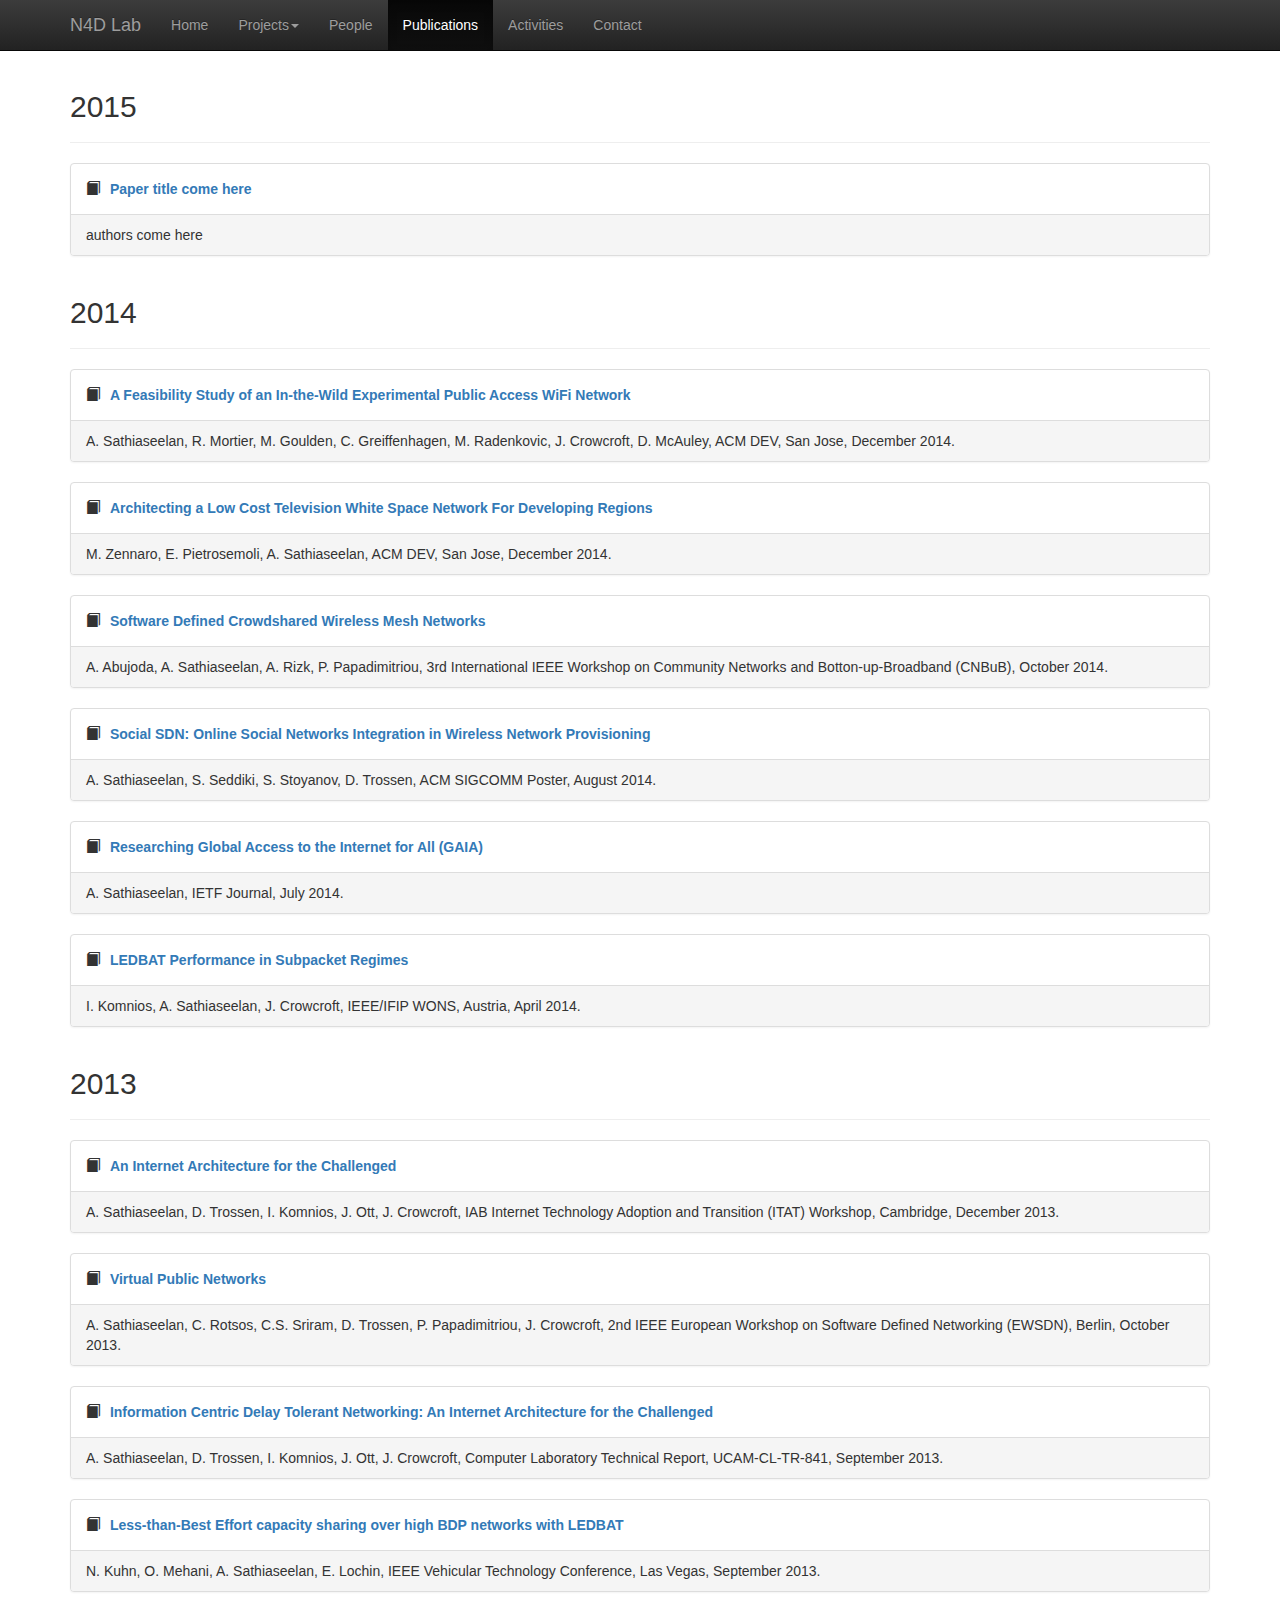
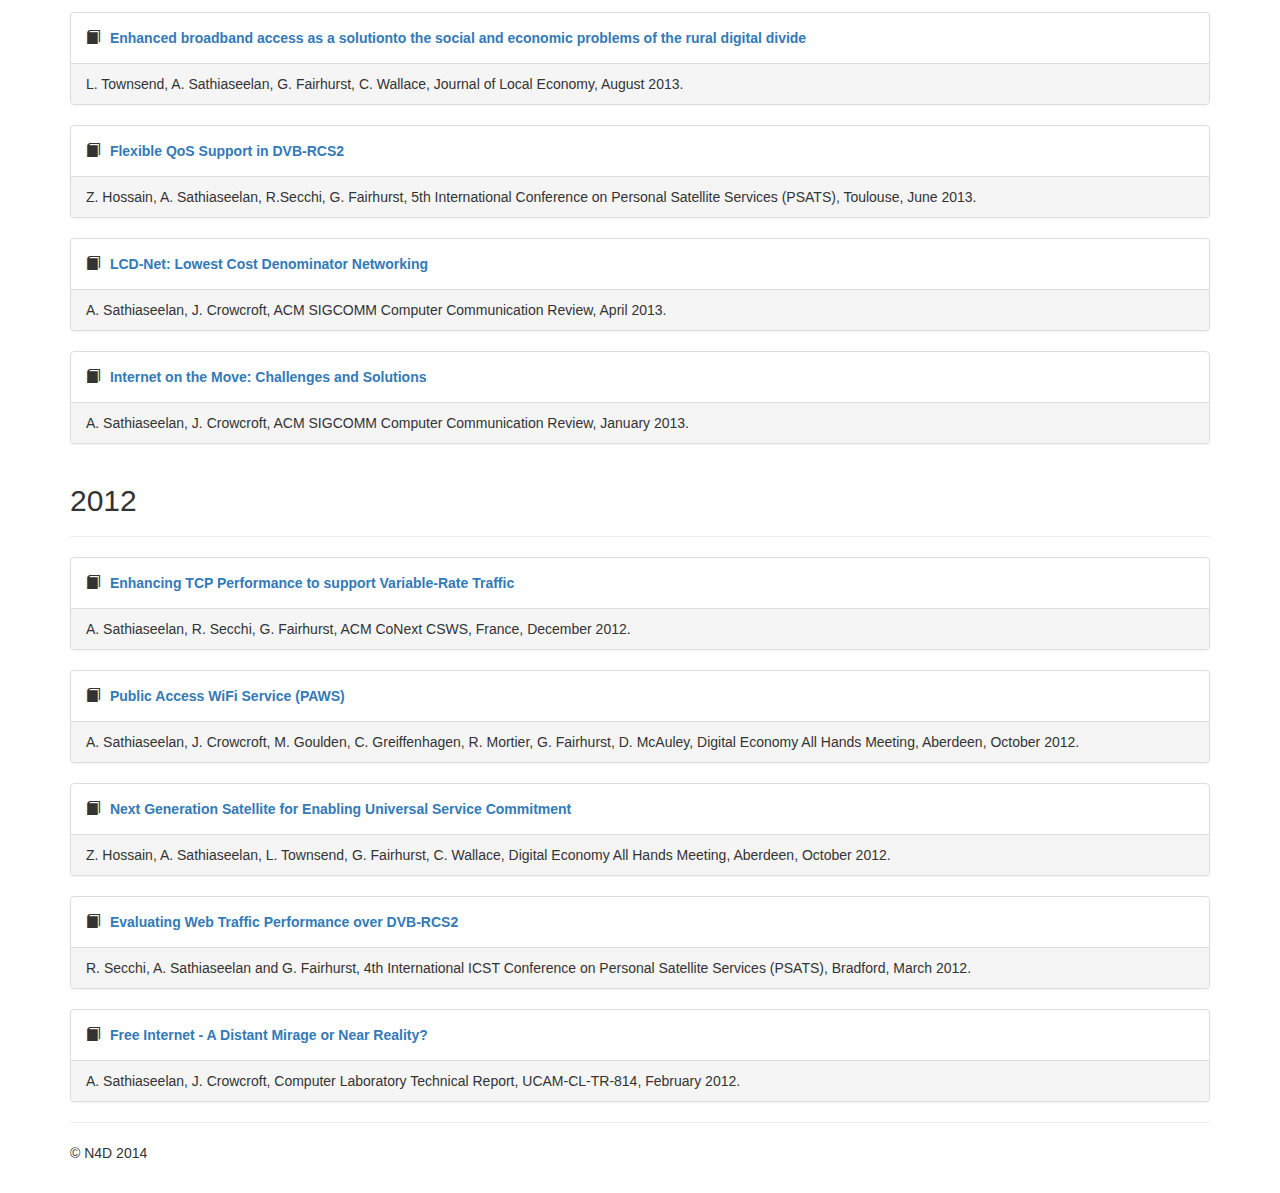
<file: publications.html>
<!DOCTYPE html>
<!--[if lt IE 7]>      <html class="no-js lt-ie9 lt-ie8 lt-ie7"> <![endif]-->
<!--[if IE 7]>         <html class="no-js lt-ie9 lt-ie8"> <![endif]-->
<!--[if IE 8]>         <html class="no-js lt-ie9"> <![endif]-->
<!--[if gt IE 8]><!--> <html class="no-js"> <!--<![endif]-->
    <head>
        <meta charset="utf-8">
        <meta http-equiv="X-UA-Compatible" content="IE=edge,chrome=1">
        <title>Publications</title>
        <meta name="description" content="">
        <meta name="viewport" content="width=device-width, initial-scale=1">

        <link rel="stylesheet" href="css/bootstrap.min.css">
        <style>
            body {
                padding-top: 50px;
                padding-bottom: 20px;
            }
        </style>
        <link rel="stylesheet" href="css/bootstrap-theme.min.css">
        <link rel="stylesheet" href="css/main.css">
	<link rel="stylesheet" href="css/docs.min.css">

        <script src="js/vendor/modernizr-2.6.2-respond-1.1.0.min.js"></script>
    </head>
    <body>
        <!--[if lt IE 7]>
            <p class="browsehappy">You are using an <strong>outdated</strong> browser. Please <a href="http://browsehappy.com/">upgrade your browser</a> to improve your experience.</p>
        <![endif]-->
    <nav class="navbar navbar-inverse navbar-fixed-top" role="navigation">
      <div class="container">
        <div class="navbar-header">
          <button type="button" class="navbar-toggle collapsed" data-toggle="collapse" data-target="#navbar" aria-expanded="false" aria-controls="navbar">
            <span class="sr-only">Toggle navigation</span>
            <span class="icon-bar"></span>
            <span class="icon-bar"></span>
            <span class="icon-bar"></span>
          </button>
          <a class="navbar-brand" href="index.html">N4D Lab</a>
        </div>

	<div id="navbar" class="navbar-collapse collapse">
          <ul class="nav navbar-nav">
            <li><a href="index.html">Home</a></li>
            <li class="dropdown">
              <a href="#" class="dropdown-toggle" data-toggle="dropdown" role="button" aria-expanded="false">Projects<span class="caret"></span></a>
              <ul class="dropdown-menu" role="menu">
                <li><a href="#">RIFE/UMobile (EU H2020)</a></li>
                <li><a href="#">COSMOS (EU FP7)</a></li>
		<li class="divider"></li>
		<li class="dropdown-header">Past Projects</li>
                <li><a href="http://publicaccesswifi.org/">PAWS: Public Access WiFi Service</a></li>
                <li><a href="http://www.cl.cam.ac.uk/~as2330/lcd/projects.html">New Satellite Access Methods</a></li>
              </ul>
            <li><a href="people.html">People</a></li>
            <li class="active"><a href="publications.html">Publications</a></li>
            <li><a href="activities.html">Activities</a></li>
            <li><a href="contact.html">Contact</a></li>
          </ul>
        </div><!--/.nav-collapse -->

      </div>
    </nav>

    <div class="container">
      <!-- Example row of columns -->


      <div class="page-header">
        <h2>2015</h2>
      </div>

      <div class="panel panel-default">
	<div class="panel-body">
	  <span class="glyphicon glyphicon-book" aria-hidden="true"></span>
	  <a class="paper_lnk" href=""> Paper title come here </a>
	</div>
	<div class="panel-footer">
	  authors come here
	</div>
      </div>







      <div class="page-header">
        <h2>2014</h2>
      </div>

      <div class="panel panel-default">
	<div class="panel-body">
	  <span class="glyphicon glyphicon-book" aria-hidden="true"></span>
	  <a class="paper_lnk" href="http://www.cl.cam.ac.uk/~as2330/docs/dev12.pdf">A Feasibility Study of an In-the-Wild Experimental Public Access WiFi Network</a>
	</div>
	<div class="panel-footer">
	  A. Sathiaseelan, R. Mortier, M. Goulden, C. Greiffenhagen, M. Radenkovic, J. Crowcroft, D. McAuley, ACM DEV, San Jose, December 2014.
	</div>
      </div>

      <div class="panel panel-default">
	<div class="panel-body">
	  <span class="glyphicon glyphicon-book" aria-hidden="true"></span>
	  <a class="paper_lnk" href="http://www.cl.cam.ac.uk/~as2330/docs/dev204-zennaroA.pdf">Architecting a Low Cost Television White Space Network For Developing Regions</a>
	</div>
	<div class="panel-footer">
	  M. Zennaro, E. Pietrosemoli, A. Sathiaseelan, ACM DEV, San Jose, December 2014.
	</div>
      </div>

      <div class="panel panel-default">
	<div class="panel-body">
	  <span class="glyphicon glyphicon-book" aria-hidden="true"></span>
	  <a class="paper_lnk" href="http://www.cl.cam.ac.uk/~as2330/docs/cnbub2014.pdf">Software Defined Crowdshared Wireless Mesh Networks</a>
	</div>
	<div class="panel-footer">
	  A. Abujoda, A. Sathiaseelan, A. Rizk, P. Papadimitriou, 3rd International IEEE Workshop on Community Networks and Botton-up-Broadband (CNBuB), October 2014.
	</div>
      </div>

      <div class="panel panel-default">
	<div class="panel-body">
	  <span class="glyphicon glyphicon-book" aria-hidden="true"></span>
	  <a class="paper_lnk" href="http://dl.acm.org/citation.cfm?id=2631437">Social SDN: Online Social Networks Integration in Wireless Network Provisioning</a>
	</div>
	<div class="panel-footer">
	  A. Sathiaseelan, S. Seddiki, S. Stoyanov, D. Trossen, ACM SIGCOMM Poster, August 2014.
	</div>
      </div>

      <div class="panel panel-default">
	<div class="panel-body">
	  <span class="glyphicon glyphicon-book" aria-hidden="true"></span>
	  <a class="paper_lnk" href="http://www.internetsociety.org/publications/ietf-journal-july-2014/researching-global-access-internet-for-all-gaia">Researching Global Access to the Internet for All (GAIA)</a>
	</div>
	<div class="panel-footer">
	  A. Sathiaseelan, IETF Journal, July 2014.
	</div>
      </div>

      <div class="panel panel-default">
	<div class="panel-body">
	  <span class="glyphicon glyphicon-book" aria-hidden="true"></span>
	  <a class="paper_lnk" href="http://www.spice-center.org/files/publications/LEDBAT_Performance_in_Sub-packet_Regimes.pdf">LEDBAT Performance in Subpacket Regimes</a>
	</div>
	<div class="panel-footer">
	  I. Komnios, A. Sathiaseelan,  J. Crowcroft, IEEE/IFIP WONS, Austria, April 2014.
	</div>
      </div>





      <div class="page-header">
        <h2>2013</h2>
      </div>

      <div class="panel panel-default">
	<div class="panel-body">
	  <span class="glyphicon glyphicon-book" aria-hidden="true"></span>
	  <a class="paper_lnk" href="http://www.cl.cam.ac.uk/~as2330/docs/IAB-paper.pdf">An Internet Architecture for the Challenged</a>
	</div>
	<div class="panel-footer">
	  A. Sathiaseelan, D. Trossen, I. Komnios, J. Ott, J. Crowcroft, IAB Internet Technology Adoption and Transition (ITAT) Workshop, Cambridge, December 2013.
	</div>
      </div>

      <div class="panel panel-default">
	<div class="panel-body">
	  <span class="glyphicon glyphicon-book" aria-hidden="true"></span>
	  <a class="paper_lnk" href="http://www.cl.cam.ac.uk/~as2330/docs/vpun.pdf">Virtual Public Networks</a>
	</div>
	<div class="panel-footer">
	  A. Sathiaseelan, C. Rotsos, C.S. Sriram, D. Trossen, P. Papadimitriou, J. Crowcroft, 2nd IEEE European Workshop on Software Defined Networking (EWSDN), Berlin, October 2013.
	</div>
      </div>

      <div class="panel panel-default">
	<div class="panel-body">
	  <span class="glyphicon glyphicon-book" aria-hidden="true"></span>
	  <a class="paper_lnk" href="http://www.cl.cam.ac.uk/techreports/UCAM-CL-TR-841.pdf">Information Centric Delay Tolerant Networking: An Internet Architecture for the Challenged</a>
	</div>
	<div class="panel-footer">
	  A. Sathiaseelan, D. Trossen, I. Komnios, J. Ott, J. Crowcroft, Computer Laboratory Technical Report, UCAM-CL-TR-841, September 2013.
	</div>
      </div>

      <div class="panel panel-default">
	<div class="panel-body">
	  <span class="glyphicon glyphicon-book" aria-hidden="true"></span>
	  <a class="paper_lnk" href="http://www.cl.cam.ac.uk/~as2330/docs/ledbat.pdf">Less-than-Best Effort capacity sharing over high BDP networks with LEDBAT</a>
	</div>
	<div class="panel-footer">
	  N. Kuhn, O. Mehani, A. Sathiaseelan, E. Lochin, IEEE Vehicular Technology Conference, Las Vegas, September 2013.
	</div>
      </div>

      <div class="panel panel-default">
	<div class="panel-body">
	  <span class="glyphicon glyphicon-book" aria-hidden="true"></span>
	  <a class="paper_lnk" href="http://www.cl.cam.ac.uk/~as2330/docs/Local_Economy_2013_Townsend_580_95.pdf">Enhanced broadband access as a solutionto the social and economic problems of the rural digital divide</a>
	</div>
	<div class="panel-footer">
	  L. Townsend, A. Sathiaseelan, G. Fairhurst, C. Wallace, Journal of Local Economy, August 2013.
	</div>
      </div>

      <div class="panel panel-default">
	<div class="panel-body">
	  <span class="glyphicon glyphicon-book" aria-hidden="true"></span>
	  <a class="paper_lnk" href="http://www.cl.cam.ac.uk/~as2330/docs/PSATS_2013_cam_ready_final.pdf">Flexible QoS Support in DVB-RCS2</a>
	</div>
	<div class="panel-footer">
	  Z. Hossain, A. Sathiaseelan, R.Secchi, G. Fairhurst, 5th International Conference on Personal Satellite Services (PSATS), Toulouse, June 2013.
	</div>
      </div>

      <div class="panel panel-default">
	<div class="panel-body">
	  <span class="glyphicon glyphicon-book" aria-hidden="true"></span>
	  <a class="paper_lnk" href="http://www.sigcomm.org/sites/default/files/ccr/papers/2013/April/2479957-2479966.pdf">LCD-Net: Lowest Cost Denominator Networking</a>
	</div>
	<div class="panel-footer">
	  A. Sathiaseelan, J. Crowcroft, ACM SIGCOMM Computer Communication Review, April 2013.
	</div>
      </div>

      <div class="panel panel-default">
	<div class="panel-body">
	  <span class="glyphicon glyphicon-book" aria-hidden="true"></span>
	  <a class="paper_lnk" href="http://www.sigcomm.org/sites/default/files/ccr/papers/2013/January/2427036-2427046.pdf">Internet on the Move: Challenges and Solutions</a>
	</div>
	<div class="panel-footer">
	  A. Sathiaseelan, J. Crowcroft, ACM SIGCOMM Computer Communication Review, January 2013.
	</div>
      </div>




      <div class="page-header">
        <h2>2012</h2>
      </div>

      <div class="panel panel-default">
	<div class="panel-body">
	  <span class="glyphicon glyphicon-book" aria-hidden="true"></span>
	  <a class="paper_lnk" href="http://conferences.sigcomm.org/co-next/2012/eproceedings/csws/p39.pdf">Enhancing TCP Performance to support Variable-Rate Traffic</a>
	</div>
	<div class="panel-footer">
	  A. Sathiaseelan, R. Secchi, G. Fairhurst, ACM CoNext CSWS, France, December 2012.
	</div>
      </div>

      <div class="panel panel-default">
	<div class="panel-body">
	  <span class="glyphicon glyphicon-book" aria-hidden="true"></span>
	  <a class="paper_lnk" href="http://www.cl.cam.ac.uk/~as2330/docs/PAWS-DE2012.pdf">Public Access WiFi Service (PAWS)</a>
	</div>
	<div class="panel-footer">
	  A. Sathiaseelan, J. Crowcroft, M. Goulden, C. Greiffenhagen, R. Mortier, G. Fairhurst, D. McAuley, Digital Economy All Hands Meeting, Aberdeen, October 2012.
	</div>
      </div>

      <div class="panel panel-default">
	<div class="panel-body">
	  <span class="glyphicon glyphicon-book" aria-hidden="true"></span>
	  <a class="paper_lnk" href="http://www.cl.cam.ac.uk/~as2330/docs/GF_2012_DF_SIRA.pdf">Next Generation Satellite for Enabling Universal Service Commitment</a>
	</div>
	<div class="panel-footer">
	  Z. Hossain, A. Sathiaseelan, L. Townsend, G. Fairhurst, C. Wallace, Digital Economy All Hands Meeting, Aberdeen, October 2012.
	</div>
      </div>

      <div class="panel panel-default">
	<div class="panel-body">
	  <span class="glyphicon glyphicon-book" aria-hidden="true"></span>
	  <a class="paper_lnk" href="http://www.cl.cam.ac.uk/~as2330/docs/web-dvbrcs2.pdf">Evaluating Web Traffic Performance over DVB-RCS2</a>
	</div>
	<div class="panel-footer">
	  R. Secchi, A. Sathiaseelan and G. Fairhurst, 4th International ICST Conference on Personal Satellite Services (PSATS), Bradford, March 2012.
	</div>
      </div>

      <div class="panel panel-default">
	<div class="panel-body">
	  <span class="glyphicon glyphicon-book" aria-hidden="true"></span>
	  <a class="paper_lnk" href="http://www.cl.cam.ac.uk/techreports/UCAM-CL-TR-814.pdf">Free Internet - A Distant Mirage or Near Reality?</a>
	</div>
	<div class="panel-footer">
	  A. Sathiaseelan, J. Crowcroft, Computer Laboratory Technical Report, UCAM-CL-TR-814, February 2012.
	</div>
      </div>



      <hr>

      <footer>
        <p>&copy; N4D 2014</p>
      </footer>
    </div> <!-- /container -->        <script src="//ajax.googleapis.com/ajax/libs/jquery/1.11.1/jquery.min.js"></script>
        <script>window.jQuery || document.write('<script src="js/vendor/jquery-1.11.1.min.js"><\/script>')</script>

        <script src="js/vendor/bootstrap.min.js"></script>

        <script src="js/main.js"></script>

        <!-- Google Analytics: change UA-XXXXX-X to be your site's ID. -->
        <script>
            (function(b,o,i,l,e,r){b.GoogleAnalyticsObject=l;b[l]||(b[l]=
            function(){(b[l].q=b[l].q||[]).push(arguments)});b[l].l=+new Date;
            e=o.createElement(i);r=o.getElementsByTagName(i)[0];
            e.src='//www.google-analytics.com/analytics.js';
            r.parentNode.insertBefore(e,r)}(window,document,'script','ga'));
            ga('create','UA-XXXXX-X');ga('send','pageview');
        </script>
    </body>
</html>


<!--
      <div class="panel panel-default">
	<div class="panel-body">
	  <span class="glyphicon glyphicon-book" aria-hidden="true"></span>
	  <a class="paper_lnk" href=""> </a>
	</div>
	<div class="panel-footer">
	  
	</div>
      </div>
-->
</file>
<file: css/main.css>
/* ==========================================================================
   Author's custom styles
   ========================================================================== */

.person_info {
    width: 100%;
}

.social_btn{
    display: block;
    float: left;
    margin-right: 6px;
    height: 24px;
    width: 24px;
    text-decoration: none;
}

.homepage_btn{
    background-image: url("../img/icon-homepage2.png");
}

.facebook_btn{
    background-image: url("../img/icon-facebook2.png");
}

.gplus_btn{
    background-image: url("../img/icon-googleplus2.png");
}

.twitter_btn{
    background-image: url("../img/icon-twitter2.png");
}

.linkedin_btn{
    background-image: url("../img/icon-linkedin2.png");
}

.skype_btn{
    background-image: url("../img/icon-skype2.png");
}

.blogger_btn{
    background-image: url("../img/icon-blogger2.png");
}

.paper_lnk:hover {
    text-decoration: none;
}

.paper_lnk {
    text-decoration: none;
    margin-left: 6px;
    font-weight: bold;
}

.panel-date {
    position: relative;
    float: right;
    top: -1em;
    font-size: 0.8em;
    color: gray;
}

.panel-date2 {
    float: right;
    margin-top: 0.5em;
    margin-right: 1.5em;
    font-size: 0.8em;
    font-weight: bold;
    color: gray;
}
</file>
<file: css/docs.min.css>
/*!
 * Bootstrap Docs (http://getbootstrap.com)
 * Copyright 2011-2014 Twitter, Inc.
 * Licensed under the Creative Commons Attribution 3.0 Unported License. For
 * details, see http://creativecommons.org/licenses/by/3.0/.
 */body{position:relative}.table code{font-size:13px;font-weight:400}.btn-outline{color:#563d7c;background-color:transparent;border-color:#563d7c}.btn-outline:active,.btn-outline:focus,.btn-outline:hover{color:#fff;background-color:#563d7c;border-color:#563d7c}.btn-outline-inverse{color:#fff;background-color:transparent;border-color:#cdbfe3}.btn-outline-inverse:active,.btn-outline-inverse:focus,.btn-outline-inverse:hover{color:#563d7c;text-shadow:none;background-color:#fff;border-color:#fff}.bs-docs-booticon{display:block;font-weight:500;color:#fff;text-align:center;cursor:default;background-color:#563d7c;border-radius:15%}.bs-docs-booticon-sm{width:30px;height:30px;font-size:20px;line-height:28px}.bs-docs-booticon-lg{width:144px;height:144px;font-size:108px;line-height:140px}.bs-docs-booticon-inverse{color:#563d7c;background-color:#fff}.bs-docs-booticon-outline{background-color:transparent;border:1px solid #cdbfe3}#skippy{display:block;padding:1em;color:#fff;background-color:#6f5499;outline:0}#skippy .skiplink-text{padding:.5em;outline:1px dotted}.bs-docs-nav{margin-bottom:0;background-color:#fff;border-bottom:0}.bs-home-nav .bs-nav-b{display:none}.bs-docs-nav .navbar-brand,.bs-docs-nav .navbar-nav>li>a{font-weight:500;color:#563d7c}.bs-docs-nav .navbar-nav>.active>a,.bs-docs-nav .navbar-nav>.active>a:hover,.bs-docs-nav .navbar-nav>li>a:hover{color:#463265;background-color:#f9f9f9}.bs-docs-nav .navbar-toggle .icon-bar{background-color:#563d7c}.bs-docs-nav .navbar-header .navbar-toggle{border-color:#fff}.bs-docs-nav .navbar-header .navbar-toggle:focus,.bs-docs-nav .navbar-header .navbar-toggle:hover{background-color:#f9f9f9;border-color:#f9f9f9}.bs-docs-footer{padding-top:40px;padding-bottom:40px;margin-top:100px;color:#767676;text-align:center;border-top:1px solid #e5e5e5}.bs-docs-footer-links{padding-left:0;margin-top:20px}.bs-docs-footer-links li{display:inline;padding:0 2px}.bs-docs-footer-links li:first-child{padding-left:0}@media (min-width:768px){.bs-docs-footer p{margin-bottom:0}}.bs-docs-social{margin-bottom:20px;text-align:center}.bs-docs-social-buttons{display:inline-block;padding-left:0;margin-bottom:0;list-style:none}.bs-docs-social-buttons li{display:inline-block;padding:5px 8px;line-height:1}.bs-docs-social-buttons .twitter-follow-button{width:225px!important}.bs-docs-social-buttons .twitter-share-button{width:98px!important}.github-btn{overflow:hidden;border:0}.bs-docs-header,.bs-docs-masthead{position:relative;padding:30px 15px;color:#cdbfe3;text-align:center;text-shadow:0 1px 0 rgba(0,0,0,.1);background-color:#6f5499;background-image:-webkit-gradient(linear,left top,left bottom,from(#563d7c),to(#6f5499));background-image:-webkit-linear-gradient(top,#563d7c 0,#6f5499 100%);background-image:-o-linear-gradient(top,#563d7c 0,#6f5499 100%);background-image:linear-gradient(to bottom,#563d7c 0,#6f5499 100%);filter:progid:DXImageTransform.Microsoft.gradient(startColorstr='#563d7c', endColorstr='#6F5499', GradientType=0);background-repeat:repeat-x}.bs-docs-masthead .bs-docs-booticon{margin:0 auto 30px}.bs-docs-masthead h1{font-weight:300;line-height:1;color:#fff}.bs-docs-masthead .lead{margin:0 auto 30px;font-size:20px;color:#fff}.bs-docs-masthead .version{margin-top:-15px;margin-bottom:30px;color:#9783b9}.bs-docs-masthead .btn{width:100%;padding:15px 30px;font-size:20px}@media (min-width:480px){.bs-docs-masthead .btn{width:auto}}@media (min-width:768px){.bs-docs-masthead{padding:80px 0}.bs-docs-masthead h1{font-size:60px}.bs-docs-masthead .lead{font-size:24px}}@media (min-width:992px){.bs-docs-masthead .lead{width:80%;font-size:30px}}.bs-docs-header{margin-bottom:40px;font-size:20px}.bs-docs-header h1{margin-top:0;color:#fff}.bs-docs-header p{margin-bottom:0;font-weight:300;line-height:1.4}.bs-docs-header .container{position:relative}@media (min-width:768px){.bs-docs-header{padding-top:60px;padding-bottom:60px;font-size:24px;text-align:left}.bs-docs-header h1{font-size:60px;line-height:1}}@media (min-width:992px){.bs-docs-header h1,.bs-docs-header p{margin-right:380px}}.carbonad{width:auto!important;height:auto!important;padding:20px!important;margin:30px -30px -31px!important;overflow:hidden;font-size:13px!important;line-height:16px!important;text-align:left;background:0 0!important;border:solid #866ab3!important;border-width:1px 0!important}.carbonad-img{margin:0!important}.carbonad-tag,.carbonad-text{display:block!important;float:none!important;width:auto!important;height:auto!important;margin-left:145px!important;font-family:"Helvetica Neue",Helvetica,Arial,sans-serif!important}.carbonad-text{padding-top:0!important}.carbonad-tag{color:inherit!important;text-align:left!important}.carbonad-tag a,.carbonad-text a{color:#fff!important}.carbonad #azcarbon>img{display:none}@media (min-width:480px){.carbonad{width:330px!important;margin:20px auto!important;border-width:1px!important;border-radius:4px}.bs-docs-masthead .carbonad{margin:50px auto 0!important}}@media (min-width:768px){.carbonad{margin-right:0!important;margin-left:0!important}}@media (min-width:992px){.carbonad{position:absolute;top:0;right:15px;width:330px!important;padding:15px!important;margin:0!important}.bs-docs-masthead .carbonad{position:static}}.bs-docs-featurette{padding-top:40px;padding-bottom:40px;font-size:16px;line-height:1.5;color:#555;text-align:center;background-color:#fff;border-bottom:1px solid #e5e5e5}.bs-docs-featurette+.bs-docs-footer{margin-top:0;border-top:0}.bs-docs-featurette-title{margin-bottom:5px;font-size:30px;font-weight:400;color:#333}.half-rule{width:100px;margin:40px auto}.bs-docs-featurette h3{margin-bottom:5px;font-weight:400;color:#333}.bs-docs-featurette-img{display:block;margin-bottom:20px;color:#333}.bs-docs-featurette-img:hover{color:#337ab7;text-decoration:none}.bs-docs-featurette-img img{display:block;margin-bottom:15px}@media (min-width:480px){.bs-docs-featurette .img-responsive{margin-top:30px}}@media (min-width:768px){.bs-docs-featurette{padding-top:100px;padding-bottom:100px}.bs-docs-featurette-title{font-size:40px}.bs-docs-featurette .lead{max-width:80%;margin-right:auto;margin-left:auto}.bs-docs-featurette .img-responsive{margin-top:0}}.bs-docs-featured-sites{margin-right:-1px;margin-left:-1px}.bs-docs-featured-sites .col-xs-6{padding:1px}.bs-docs-featured-sites .img-responsive{margin-top:0}@media (min-width:768px){.bs-docs-featured-sites .col-sm-3:first-child img{border-top-left-radius:4px;border-bottom-left-radius:4px}.bs-docs-featured-sites .col-sm-3:last-child img{border-top-right-radius:4px;border-bottom-right-radius:4px}}.bs-examples .thumbnail{margin-bottom:10px}.bs-examples h4{margin-bottom:5px}.bs-examples p{margin-bottom:20px}@media (max-width:480px){.bs-examples{margin-right:-10px;margin-left:-10px}.bs-examples>[class^=col-]{padding-right:10px;padding-left:10px}}.bs-docs-sidebar.affix{position:static}@media (min-width:768px){.bs-docs-sidebar{padding-left:20px}}.bs-docs-sidenav{margin-top:20px;margin-bottom:20px}.bs-docs-sidebar .nav>li>a{display:block;padding:4px 20px;font-size:13px;font-weight:500;color:#767676}.bs-docs-sidebar .nav>li>a:focus,.bs-docs-sidebar .nav>li>a:hover{padding-left:19px;color:#563d7c;text-decoration:none;background-color:transparent;border-left:1px solid #563d7c}.bs-docs-sidebar .nav>.active:focus>a,.bs-docs-sidebar .nav>.active:hover>a,.bs-docs-sidebar .nav>.active>a{padding-left:18px;font-weight:700;color:#563d7c;background-color:transparent;border-left:2px solid #563d7c}.bs-docs-sidebar .nav .nav{display:none;padding-bottom:10px}.bs-docs-sidebar .nav .nav>li>a{padding-top:1px;padding-bottom:1px;padding-left:30px;font-size:12px;font-weight:400}.bs-docs-sidebar .nav .nav>li>a:focus,.bs-docs-sidebar .nav .nav>li>a:hover{padding-left:29px}.bs-docs-sidebar .nav .nav>.active:focus>a,.bs-docs-sidebar .nav .nav>.active:hover>a,.bs-docs-sidebar .nav .nav>.active>a{padding-left:28px;font-weight:500}.back-to-top,.bs-docs-theme-toggle{display:none;padding:4px 10px;margin-top:10px;margin-left:10px;font-size:12px;font-weight:500;color:#999}.back-to-top:hover,.bs-docs-theme-toggle:hover{color:#563d7c;text-decoration:none}.bs-docs-theme-toggle{margin-top:0}@media (min-width:768px){.back-to-top,.bs-docs-theme-toggle{display:block}}@media (min-width:992px){.bs-docs-sidebar .nav>.active>ul{display:block}.bs-docs-sidebar.affix,.bs-docs-sidebar.affix-bottom{width:213px}.bs-docs-sidebar.affix{position:fixed;top:20px}.bs-docs-sidebar.affix-bottom{position:absolute}.bs-docs-sidebar.affix .bs-docs-sidenav,.bs-docs-sidebar.affix-bottom .bs-docs-sidenav{margin-top:0;margin-bottom:0}}@media (min-width:1200px){.bs-docs-sidebar.affix,.bs-docs-sidebar.affix-bottom{width:263px}}.bs-docs-section{margin-bottom:60px}.bs-docs-section:last-child{margin-bottom:0}h1[id]{padding-top:20px;margin-top:0}.bs-callout{padding:20px;margin:20px 0;border:1px solid #eee;border-left-width:5px;border-radius:3px}.bs-callout h4{margin-top:0;margin-bottom:5px}.bs-callout p:last-child{margin-bottom:0}.bs-callout code{border-radius:3px}.bs-callout+.bs-callout{margin-top:-5px}.bs-callout-danger{border-left-color:#ce4844}.bs-callout-danger h4{color:#ce4844}.bs-callout-warning{border-left-color:#aa6708}.bs-callout-warning h4{color:#aa6708}.bs-callout-info{border-left-color:#1b809e}.bs-callout-info h4{color:#1b809e}.color-swatches{margin:0 -5px;overflow:hidden}.color-swatch{float:left;width:60px;height:60px;margin:0 5px;border-radius:3px}@media (min-width:768px){.color-swatch{width:100px;height:100px}}.color-swatches .gray-darker{background-color:#222}.color-swatches .gray-dark{background-color:#333}.color-swatches .gray{background-color:#555}.color-swatches .gray-light{background-color:#999}.color-swatches .gray-lighter{background-color:#eee}.color-swatches .brand-primary{background-color:#337ab7}.color-swatches .brand-success{background-color:#5cb85c}.color-swatches .brand-warning{background-color:#f0ad4e}.color-swatches .brand-danger{background-color:#d9534f}.color-swatches .brand-info{background-color:#5bc0de}.color-swatches .bs-purple{background-color:#563d7c}.color-swatches .bs-purple-light{background-color:#c7bfd3}.color-swatches .bs-purple-lighter{background-color:#e5e1ea}.color-swatches .bs-gray{background-color:#f9f9f9}.bs-team .team-member{line-height:32px;color:#555}.bs-team .team-member:hover{color:#333;text-decoration:none}.bs-team .github-btn{float:right;width:180px;height:20px;margin-top:6px}.bs-team img{float:left;width:32px;margin-right:10px;border-radius:4px}.bs-docs-browser-bugs td p{margin-bottom:0}.bs-docs-browser-bugs th:first-child{width:18%}.show-grid{margin-bottom:15px}.show-grid [class^=col-]{padding-top:10px;padding-bottom:10px;background-color:#eee;background-color:rgba(86,61,124,.15);border:1px solid #ddd;border:1px solid rgba(86,61,124,.2)}.bs-example{position:relative;padding:45px 15px 15px;margin:0 -15px 15px;border-color:#e5e5e5 #eee #eee;border-style:solid;border-width:1px 0;-webkit-box-shadow:inset 0 3px 6px rgba(0,0,0,.05);box-shadow:inset 0 3px 6px rgba(0,0,0,.05)}.bs-example:after{position:absolute;top:15px;left:15px;font-size:12px;font-weight:700;color:#959595;text-transform:uppercase;letter-spacing:1px;content:"Example"}.bs-example+.highlight,.bs-example+.zero-clipboard+.highlight{margin:-15px -15px 15px;border-width:0 0 1px;border-radius:0}@media (min-width:768px){.bs-example{margin-right:0;margin-left:0;background-color:#fff;border-color:#ddd;border-width:1px;border-radius:4px 4px 0 0;-webkit-box-shadow:none;box-shadow:none}.bs-example+.highlight,.bs-example+.zero-clipboard+.highlight{margin-top:-16px;margin-right:0;margin-left:0;border-width:1px;border-bottom-right-radius:4px;border-bottom-left-radius:4px}.bs-example-standalone{border-radius:4px}}.bs-example .container{width:auto}.bs-example>.alert:last-child,.bs-example>.form-control:last-child,.bs-example>.jumbotron:last-child,.bs-example>.list-group:last-child,.bs-example>.navbar:last-child,.bs-example>.panel:last-child,.bs-example>.progress:last-child,.bs-example>.table-responsive:last-child>.table,.bs-example>.table:last-child,.bs-example>.well:last-child,.bs-example>blockquote:last-child,.bs-example>ol:last-child,.bs-example>p:last-child,.bs-example>ul:last-child{margin-bottom:0}.bs-example>p>.close{float:none}.bs-example-type .table .type-info{color:#767676;vertical-align:middle}.bs-example-type .table td{padding:15px 0;border-color:#eee}.bs-example-type .table tr:first-child td{border-top:0}.bs-example-type h1,.bs-example-type h2,.bs-example-type h3,.bs-example-type h4,.bs-example-type h5,.bs-example-type h6{margin:0}.bs-example-bg-classes p{padding:15px}.bs-example>.img-circle,.bs-example>.img-rounded,.bs-example>.img-thumbnail{margin:5px}.bs-example>.table-responsive>.table{background-color:#fff}.bs-example>.btn,.bs-example>.btn-group{margin-top:5px;margin-bottom:5px}.bs-example>.btn-toolbar+.btn-toolbar{margin-top:10px}.bs-example-control-sizing input[type=text]+input[type=text],.bs-example-control-sizing select{margin-top:10px}.bs-example-form .input-group{margin-bottom:10px}.bs-example>textarea.form-control{resize:vertical}.bs-example>.list-group{max-width:400px}.bs-example .navbar:last-child{margin-bottom:0}.bs-navbar-bottom-example,.bs-navbar-top-example{z-index:1;padding:0;overflow:hidden}.bs-navbar-bottom-example .navbar-header,.bs-navbar-top-example .navbar-header{margin-left:0}.bs-navbar-bottom-example .navbar-fixed-bottom,.bs-navbar-top-example .navbar-fixed-top{position:relative;margin-right:0;margin-left:0}.bs-navbar-top-example{padding-bottom:45px}.bs-navbar-top-example:after{top:auto;bottom:15px}.bs-navbar-top-example .navbar-fixed-top{top:-1px}.bs-navbar-bottom-example{padding-top:45px}.bs-navbar-bottom-example .navbar-fixed-bottom{bottom:-1px}.bs-navbar-bottom-example .navbar{margin-bottom:0}@media (min-width:768px){.bs-navbar-bottom-example .navbar-fixed-bottom,.bs-navbar-top-example .navbar-fixed-top{position:absolute}}.bs-example .pagination{margin-top:10px;margin-bottom:10px}.bs-example>.pager{margin-top:0}.bs-example-modal{background-color:#f5f5f5}.bs-example-modal .modal{position:relative;top:auto;right:auto;bottom:auto;left:auto;z-index:1;display:block}.bs-example-modal .modal-dialog{left:auto;margin-right:auto;margin-left:auto}.bs-example>.dropdown>.dropdown-toggle{float:left}.bs-example>.dropdown>.dropdown-menu{position:static;display:block;margin-bottom:5px;clear:left}.bs-example-tabs .nav-tabs{margin-bottom:15px}.bs-example-tooltips{text-align:center}.bs-example-tooltips>.btn{margin-top:5px;margin-bottom:5px}.bs-example-tooltip .tooltip{position:relative;display:inline-block;margin:10px 20px;opacity:1}.bs-example-popover{padding-bottom:24px;background-color:#f9f9f9}.bs-example-popover .popover{position:relative;display:block;float:left;width:260px;margin:20px}.scrollspy-example{position:relative;height:200px;margin-top:10px;overflow:auto}#collapseExample .well{margin-bottom:0}.bs-events-table>tbody>tr>td:first-child,.bs-events-table>thead>tr>th:first-child{white-space:nowrap}.highlight{padding:9px 14px;margin-bottom:14px;background-color:#f7f7f9;border:1px solid #e1e1e8;border-radius:4px}.highlight pre{padding:0;margin-top:0;margin-bottom:0;word-break:normal;white-space:nowrap;background-color:transparent;border:0}.highlight pre code{font-size:inherit;color:#333}.highlight pre code:first-child{display:inline-block;padding-right:45px}.table-responsive .highlight pre{white-space:normal}.bs-table th small,.responsive-utilities th small{display:block;font-weight:400;color:#999}.responsive-utilities tbody th{font-weight:400}.responsive-utilities td{text-align:center}.responsive-utilities td.is-visible{color:#468847;background-color:#dff0d8!important}.responsive-utilities td.is-hidden{color:#ccc;background-color:#f9f9f9!important}.responsive-utilities-test{margin-top:5px}.responsive-utilities-test .col-xs-6{margin-bottom:10px}.responsive-utilities-test span{display:block;padding:15px 10px;font-size:14px;font-weight:700;line-height:1.1;text-align:center;border-radius:4px}.hidden-on .col-xs-6 .hidden-lg,.hidden-on .col-xs-6 .hidden-md,.hidden-on .col-xs-6 .hidden-sm,.hidden-on .col-xs-6 .hidden-xs,.visible-on .col-xs-6 .hidden-lg,.visible-on .col-xs-6 .hidden-md,.visible-on .col-xs-6 .hidden-sm,.visible-on .col-xs-6 .hidden-xs{color:#999;border:1px solid #ddd}.hidden-on .col-xs-6 .visible-lg-block,.hidden-on .col-xs-6 .visible-md-block,.hidden-on .col-xs-6 .visible-sm-block,.hidden-on .col-xs-6 .visible-xs-block,.visible-on .col-xs-6 .visible-lg-block,.visible-on .col-xs-6 .visible-md-block,.visible-on .col-xs-6 .visible-sm-block,.visible-on .col-xs-6 .visible-xs-block{color:#468847;background-color:#dff0d8;border:1px solid #d6e9c6}.bs-glyphicons{margin:0 -10px 20px;overflow:hidden}.bs-glyphicons-list{padding-left:0;list-style:none}.bs-glyphicons li{float:left;width:25%;height:115px;padding:10px;font-size:10px;line-height:1.4;text-align:center;background-color:#f9f9f9;border:1px solid #fff}.bs-glyphicons .glyphicon{margin-top:5px;margin-bottom:10px;font-size:24px}.bs-glyphicons .glyphicon-class{display:block;text-align:center;word-wrap:break-word}.bs-glyphicons li:hover{color:#fff;background-color:#563d7c}@media (min-width:768px){.bs-glyphicons{margin-right:0;margin-left:0}.bs-glyphicons li{width:12.5%;font-size:12px}}.bs-customizer .toggle{float:right;margin-top:25px}.bs-customizer label{margin-top:10px;font-weight:500;color:#555}.bs-customizer h2{padding-top:30px;margin-top:0;margin-bottom:5px}.bs-customizer h3{margin-bottom:0}.bs-customizer h4{margin-top:15px;margin-bottom:0}.bs-customizer .bs-callout h4{margin-top:0;margin-bottom:5px}.bs-customizer input[type=text]{font-family:Menlo,Monaco,Consolas,"Courier New",monospace;background-color:#fafafa}.bs-customizer .help-block{margin-bottom:5px;font-size:12px}#less-section label{font-weight:400}.bs-customize-download .btn-outline{padding:20px}.bs-customizer-alert{position:fixed;top:0;right:0;left:0;z-index:1030;padding:15px 0;color:#fff;background-color:#d9534f;border-bottom:1px solid #b94441;-webkit-box-shadow:inset 0 1px 0 rgba(255,255,255,.25);box-shadow:inset 0 1px 0 rgba(255,255,255,.25)}.bs-customizer-alert .close{margin-top:-4px;font-size:24px}.bs-customizer-alert p{margin-bottom:0}.bs-customizer-alert .glyphicon{margin-right:5px}.bs-customizer-alert pre{margin:10px 0 0;color:#fff;background-color:#a83c3a;border-color:#973634;-webkit-box-shadow:inset 0 2px 4px rgba(0,0,0,.05),0 1px 0 rgba(255,255,255,.1);box-shadow:inset 0 2px 4px rgba(0,0,0,.05),0 1px 0 rgba(255,255,255,.1)}.bs-dropzone{position:relative;padding:20px;margin-bottom:20px;color:#777;text-align:center;border:2px dashed #eee;border-radius:4px}.bs-dropzone .import-header{margin-bottom:5px}.bs-dropzone .glyphicon-download-alt{font-size:40px}.bs-dropzone hr{width:100px}.bs-dropzone .lead{margin-bottom:10px;font-weight:400;color:#333}#import-manual-trigger{cursor:pointer}.bs-dropzone p:last-child{margin-bottom:0}.bs-brand-logos{display:table;width:100%;margin-bottom:15px;overflow:hidden;color:#563d7c;background-color:#f9f9f9;border-radius:4px}.bs-brand-item{padding:60px 0;text-align:center}.bs-brand-item+.bs-brand-item{border-top:1px solid #fff}.bs-brand-logos .inverse{color:#fff;background-color:#563d7c}.bs-brand-item h1,.bs-brand-item h3{margin-top:0;margin-bottom:0}.bs-brand-item .bs-docs-booticon{margin-right:auto;margin-left:auto}.bs-brand-item .glyphicon{width:30px;height:30px;margin:10px auto -10px;line-height:30px;color:#fff;border-radius:50%}.bs-brand-item .glyphicon-ok{background-color:#5cb85c}.bs-brand-item .glyphicon-remove{background-color:#d9534f}@media (min-width:768px){.bs-brand-item{display:table-cell;width:1%}.bs-brand-item+.bs-brand-item{border-top:0;border-left:1px solid #fff}.bs-brand-item h1{font-size:60px}}.zero-clipboard{position:relative;display:none}.btn-clipboard{position:absolute;top:0;right:0;z-index:10;display:block;padding:5px 8px;font-size:12px;color:#767676;cursor:pointer;background-color:#fff;border:1px solid #e1e1e8;border-radius:0 4px 0 4px}.btn-clipboard-hover{color:#fff;background-color:#563d7c;border-color:#563d7c}@media (min-width:768px){.zero-clipboard{display:block}.bs-example+.zero-clipboard .btn-clipboard{top:-16px;border-top-right-radius:0}}#focusedInput{border-color:#ccc;border-color:rgba(82,168,236,.8);outline:0;outline:thin dotted \9;-webkit-box-shadow:0 0 8px rgba(82,168,236,.6);box-shadow:0 0 8px rgba(82,168,236,.6)}.hll{background-color:#ffc}.c{color:#999}.err{color:#A00;background-color:#FAA}.k{color:#069}.o{color:#555}.cm{color:#999}.cp{color:#099}.c1{color:#999}.cs{color:#999}.gd{background-color:#FCC;border:1px solid #C00}.ge{font-style:italic}.gr{color:red}.gh{color:#030}.gi{background-color:#CFC;border:1px solid #0C0}.go{color:#AAA}.gp{color:#009}.gu{color:#030}.gt{color:#9C6}.kc{color:#069}.kd{color:#069}.kn{color:#069}.kp{color:#069}.kr{color:#069}.kt{color:#078}.m{color:#F60}.s{color:#d44950}.na{color:#4f9fcf}.nb{color:#366}.nc{color:#0A8}.no{color:#360}.nd{color:#99F}.ni{color:#999}.ne{color:#C00}.nf{color:#C0F}.nl{color:#99F}.nn{color:#0CF}.nt{color:#2f6f9f}.nv{color:#033}.ow{color:#000}.w{color:#bbb}.mf{color:#F60}.mh{color:#F60}.mi{color:#F60}.mo{color:#F60}.sb{color:#C30}.sc{color:#C30}.sd{color:#C30;font-style:italic}.s2{color:#C30}.se{color:#C30}.sh{color:#C30}.si{color:#A00}.sx{color:#C30}.sr{color:#3AA}.s1{color:#C30}.ss{color:#FC3}.bp{color:#366}.vc{color:#033}.vg{color:#033}.vi{color:#033}.il{color:#F60}.css .nt+.nt,.css .o,.css .o+.nt{color:#999}
</file>
